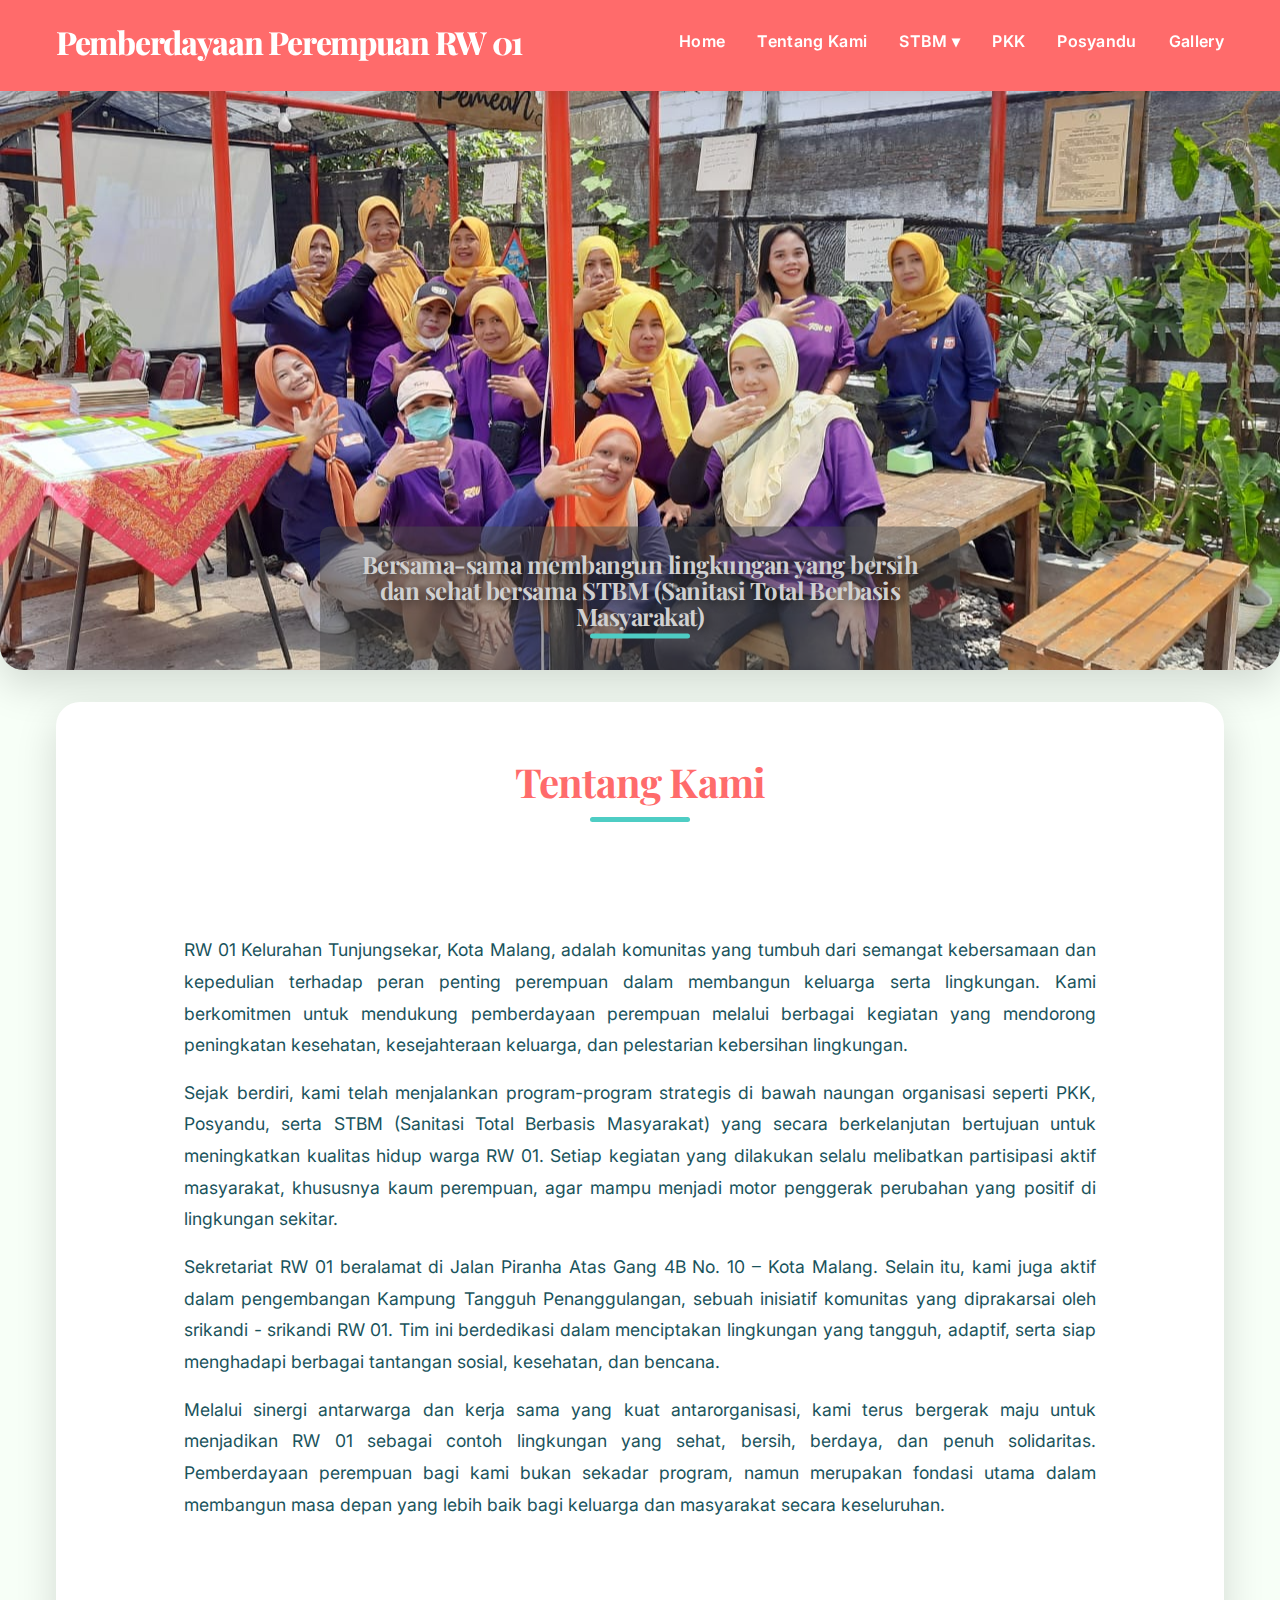
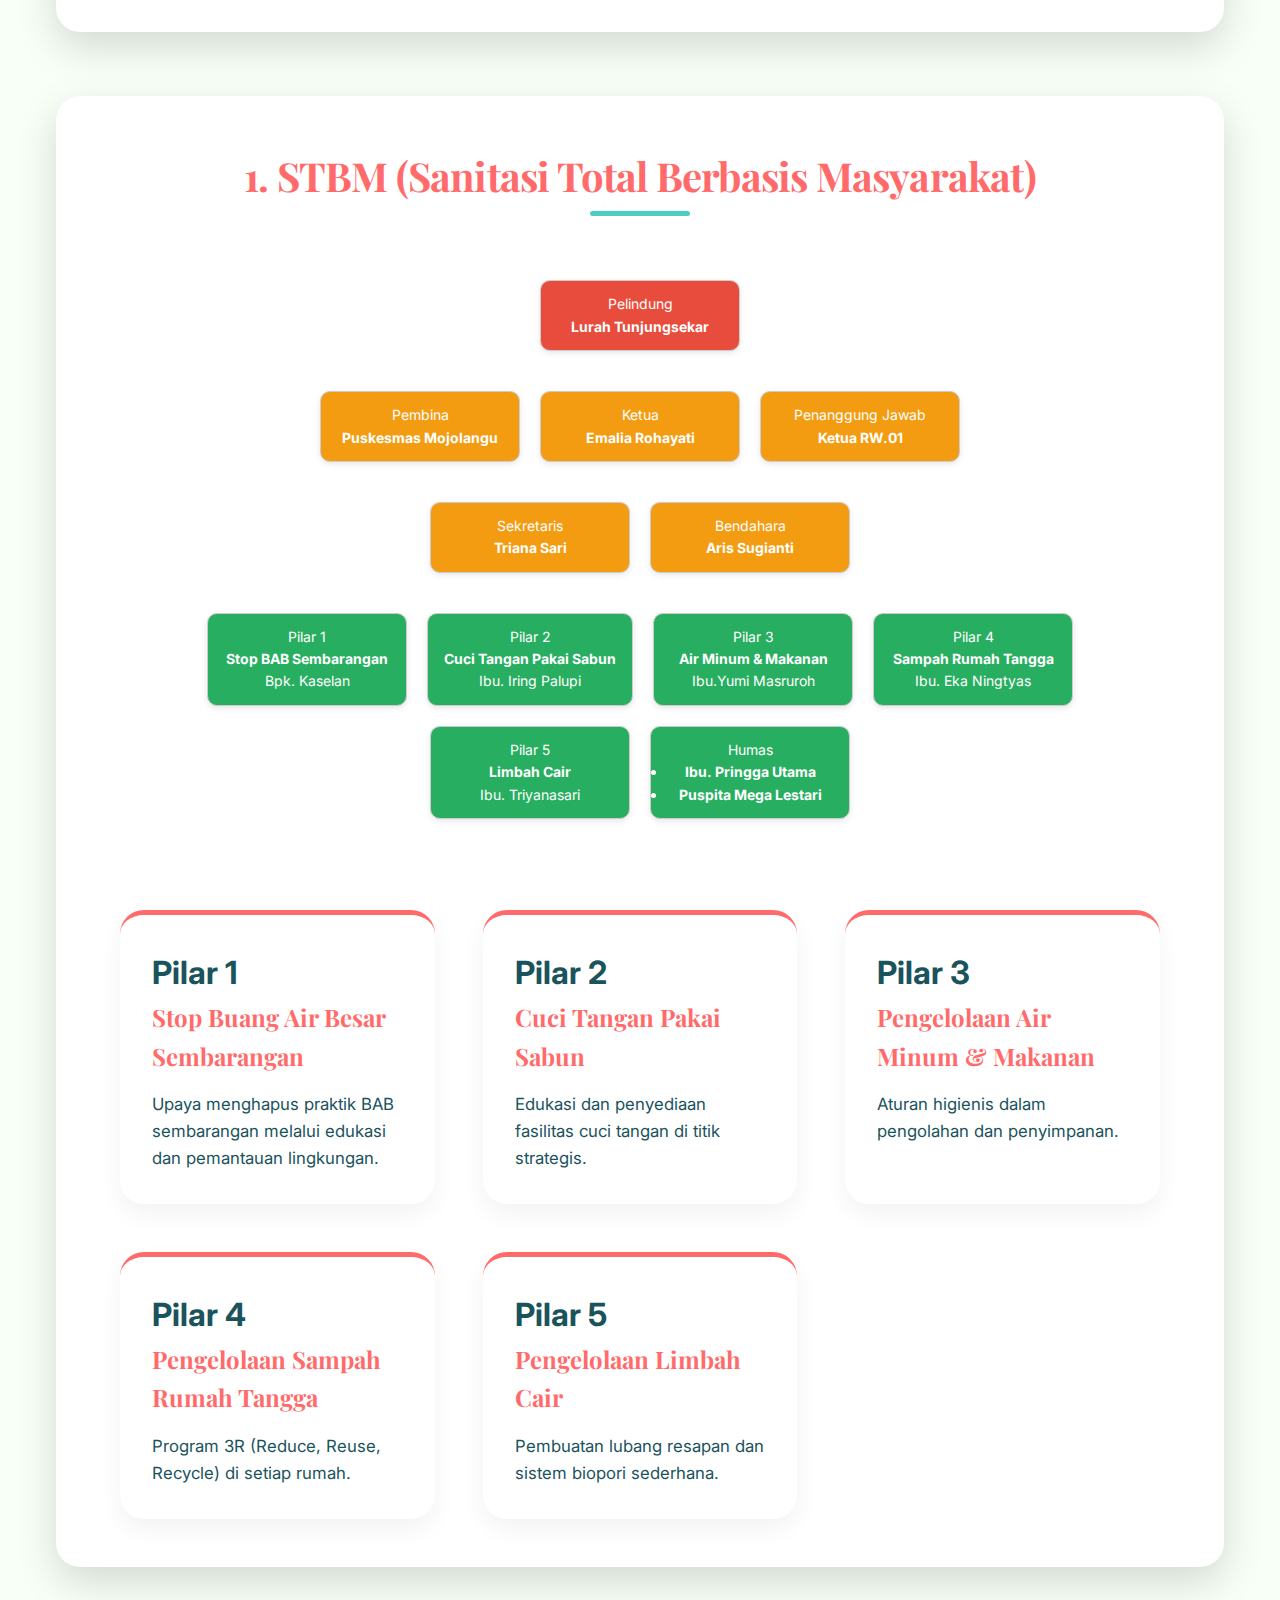
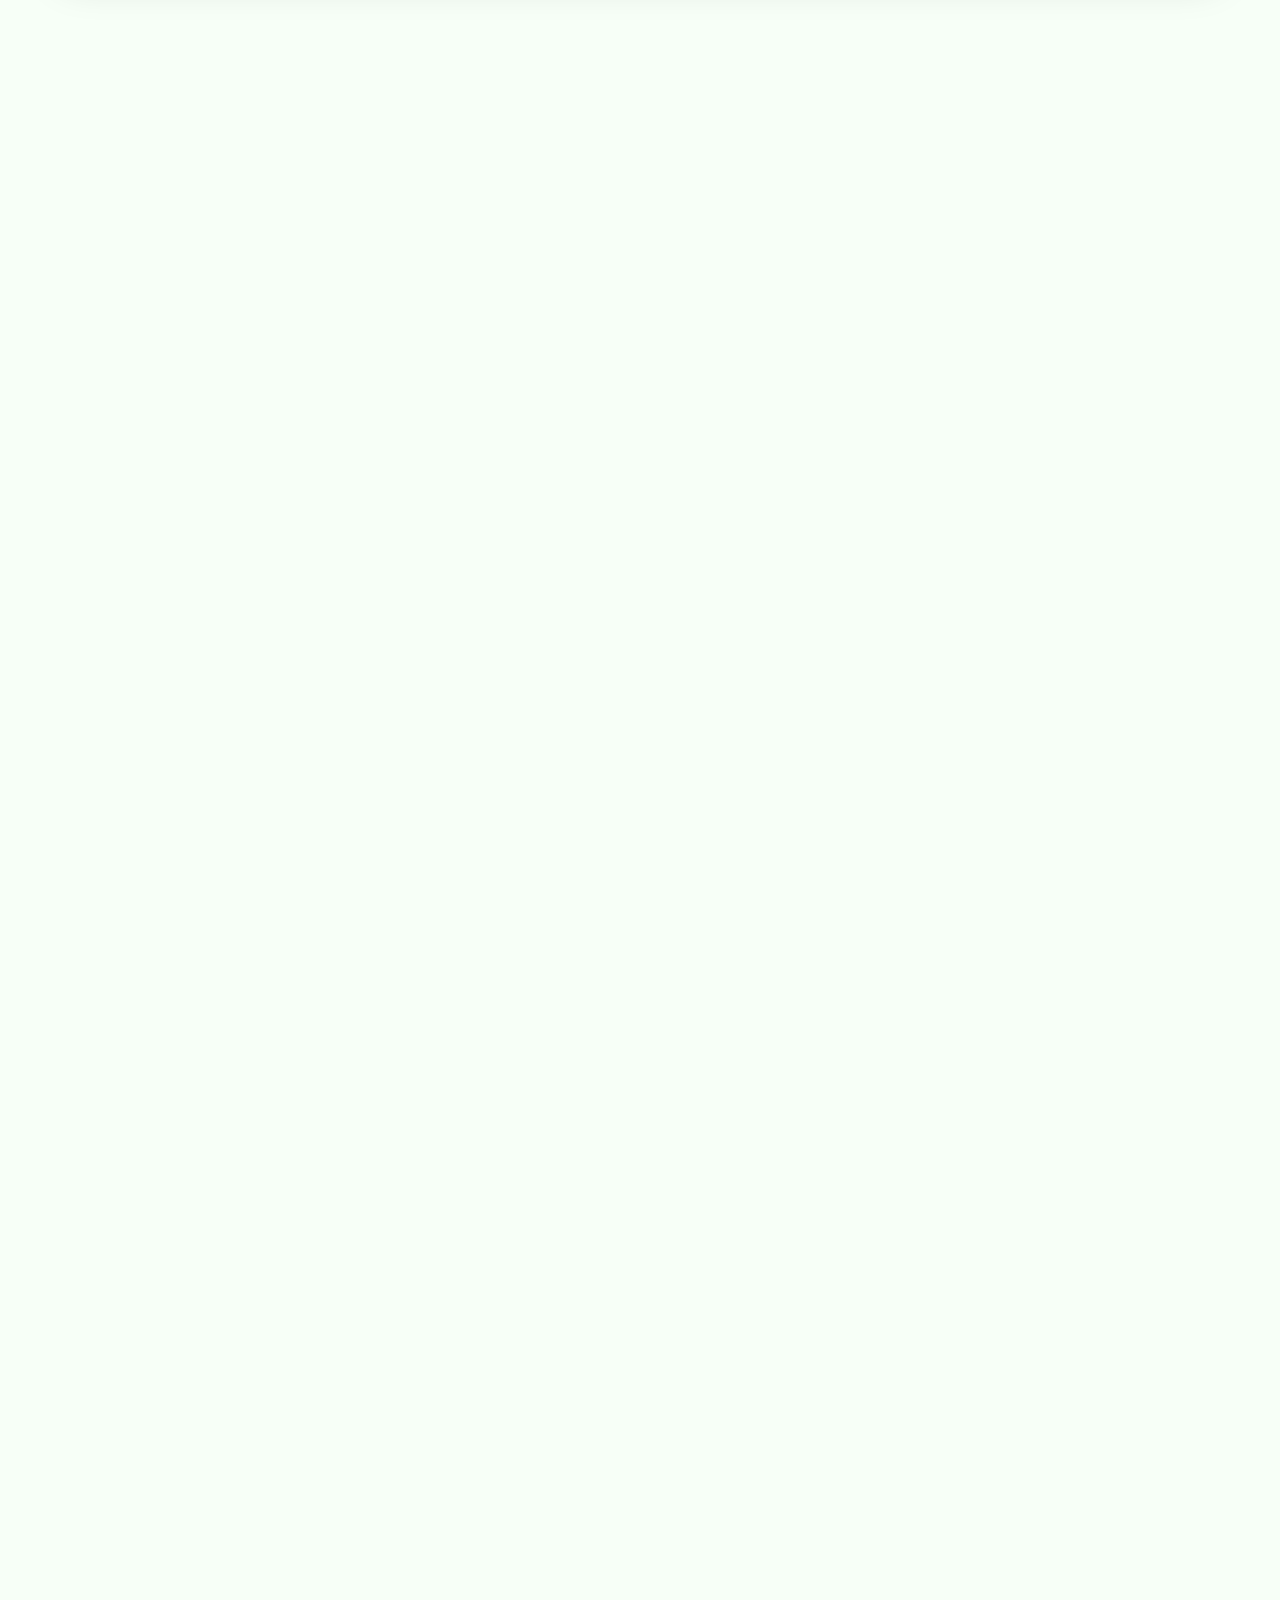
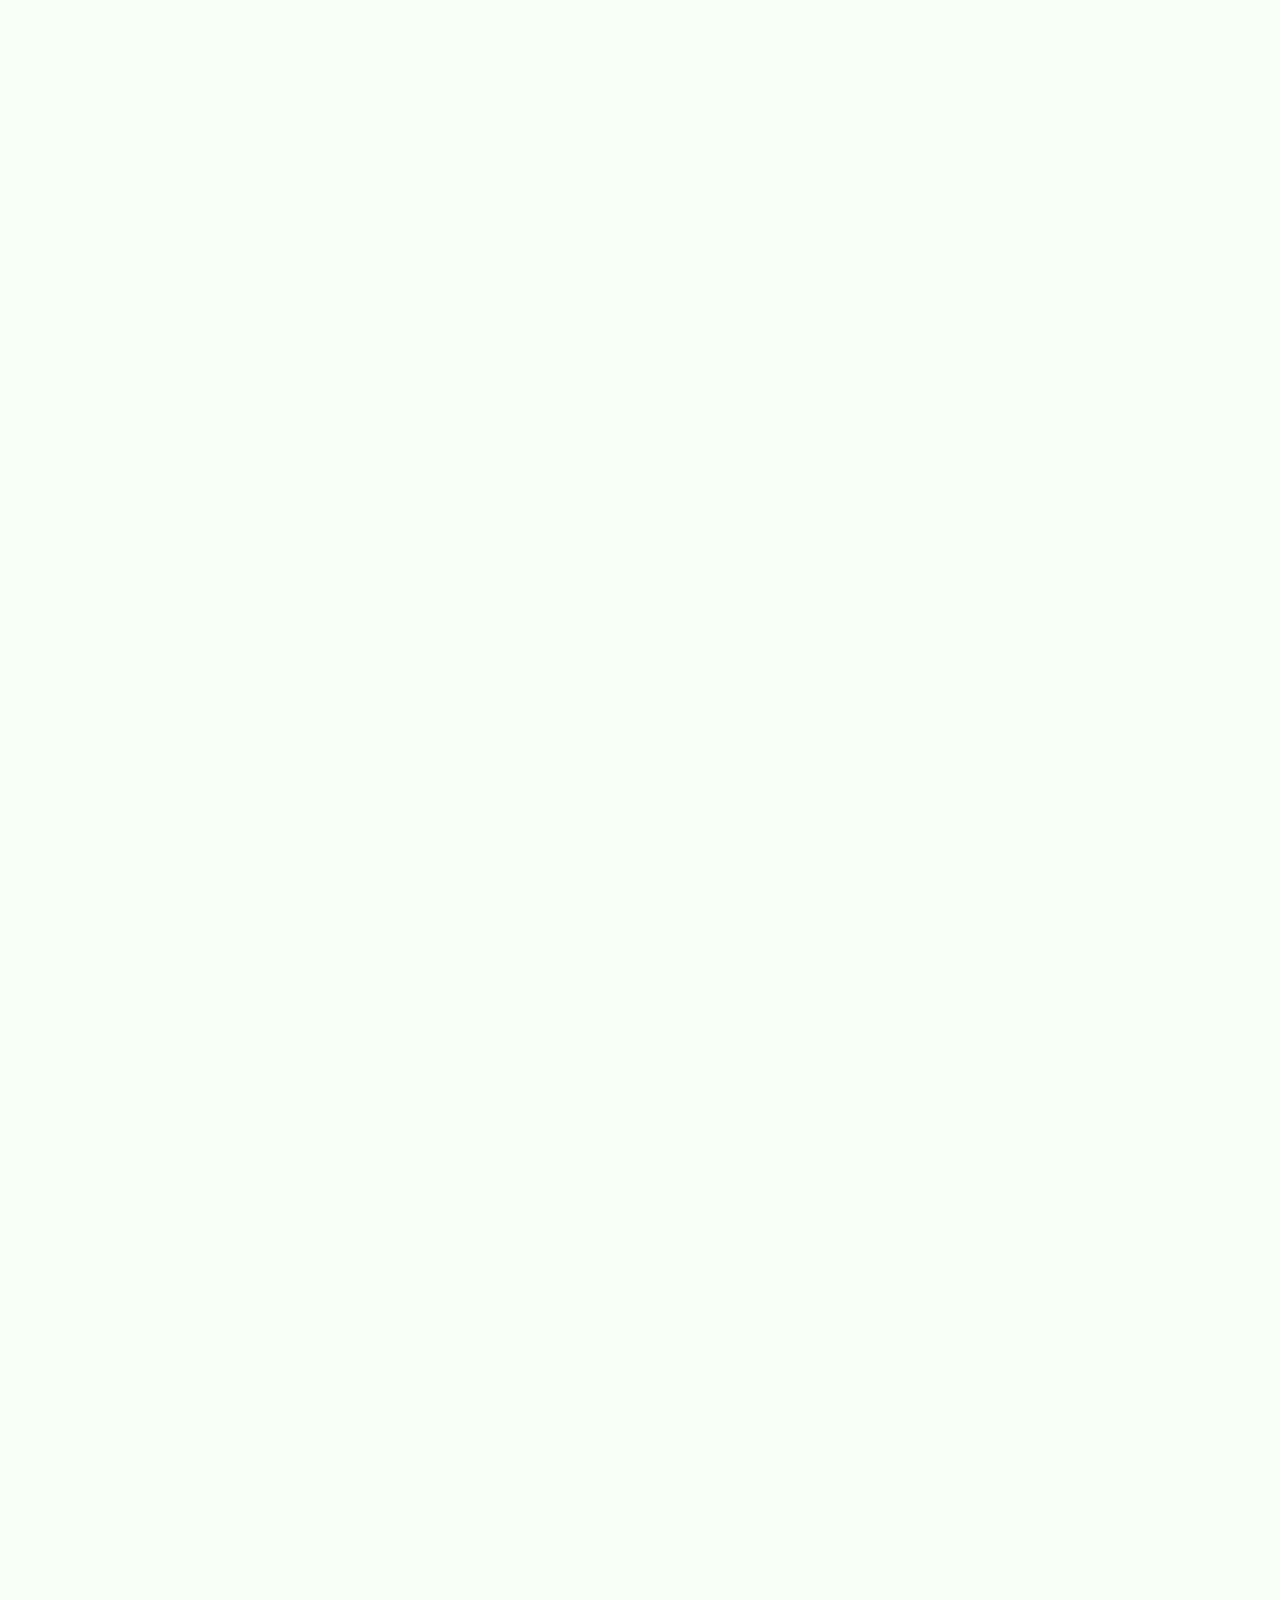
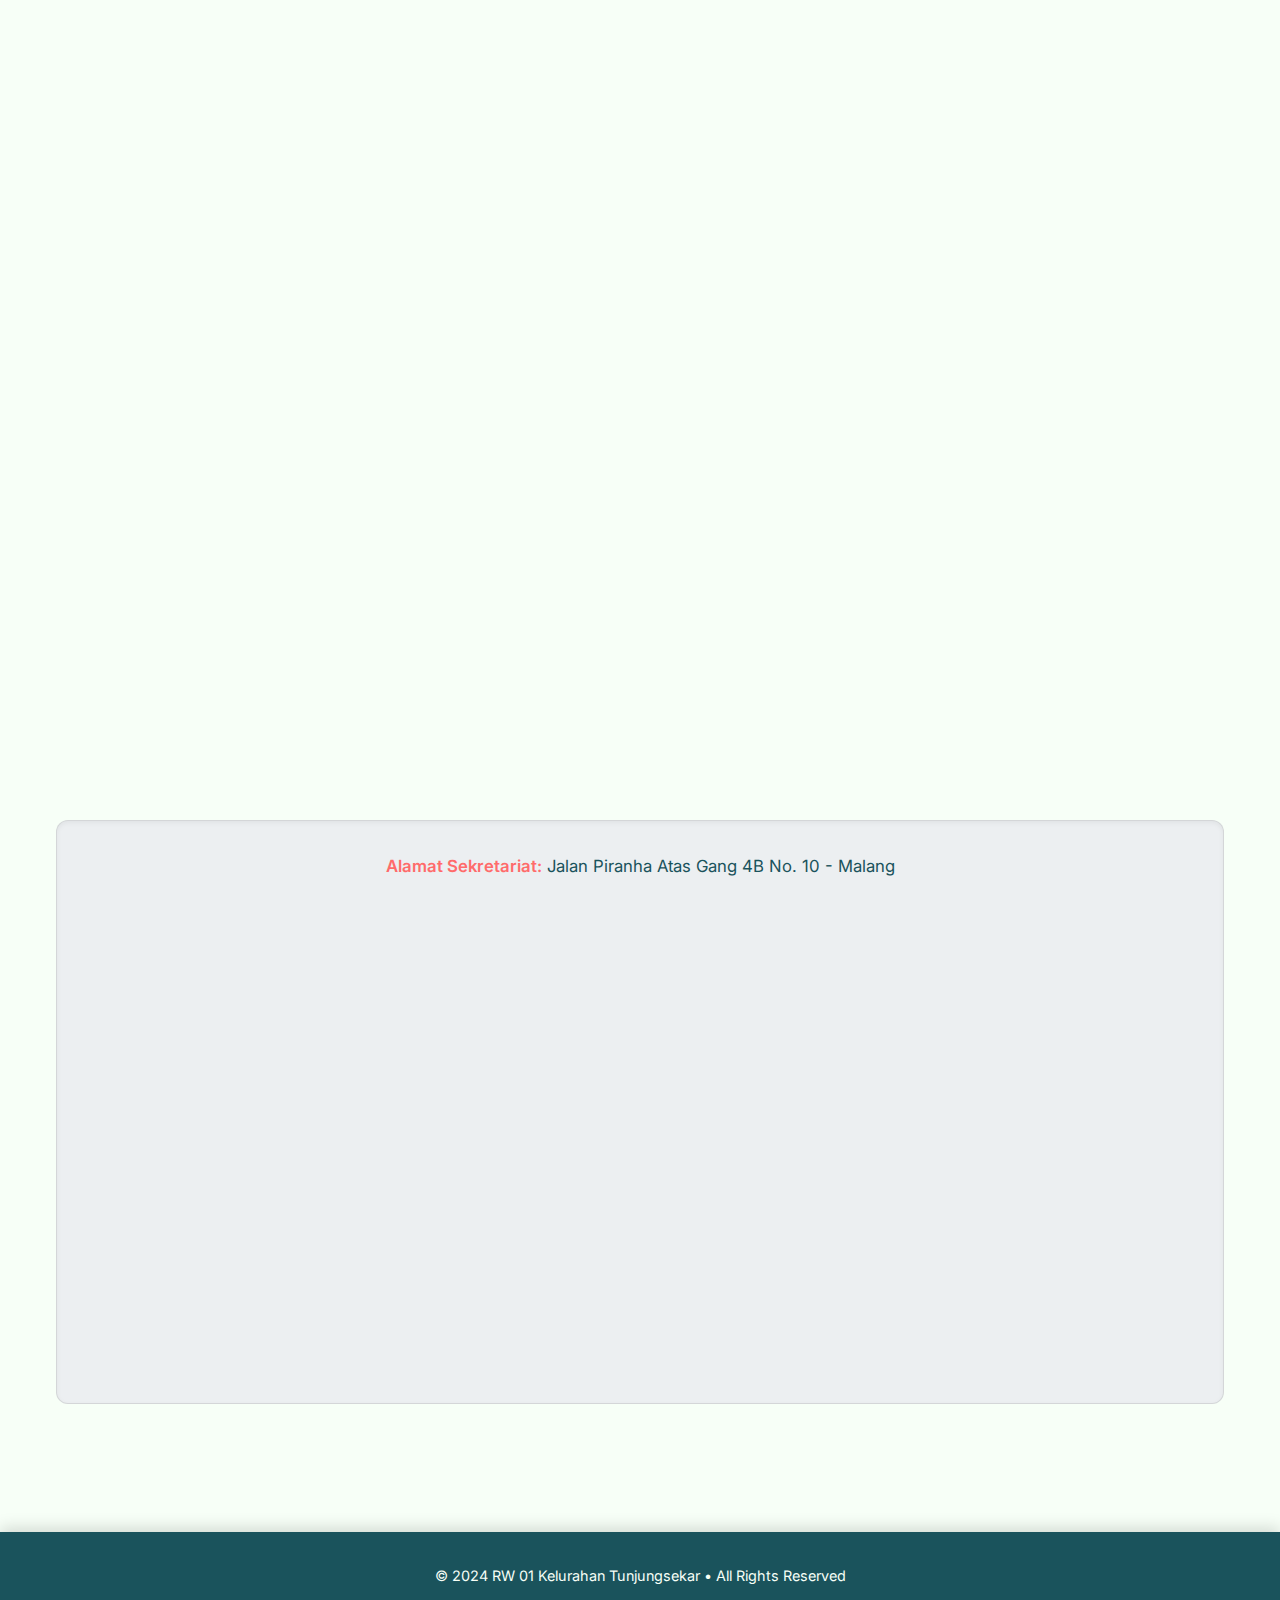
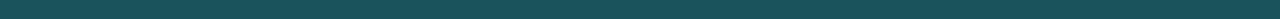
<file: web 1/index.html>
<!DOCTYPE html>
<html lang="en">

<head>
    <meta charset="UTF-8">
    <meta name="viewport" content="width=device-width, initial-scale=1.0">
    <title>Pemberdayaan Perempuan RW 01 - Kelurahan Tunjungsekar</title>
    <link rel="icon" type="image/png" href="https://via.placeholder.com/32x32?text=RW01">
    <link href="https://fonts.googleapis.com/css2?family=Inter:wght@300;400;500;600;700;800&family=Playfair+Display:wght@700&display=swap" rel="stylesheet">
    <link rel="stylesheet" href="index.css">
</head>

<body>
    <header>
        <div class="container">
            <h1>Pemberdayaan Perempuan RW 01</h1>
            <nav>
                <ul>
                    <li><a href="index.html">Home</a></li>
                    <li><a href="#about">Tentang Kami</a></li>
                    <!-- <li><a href="#organization-info">Profil</a></li> -->
                    
                    <!-- STBM dropdown -->
                    <li class="dropdown">
                    <a href="#stbl">STBM ▾</a>
                    <ul class="dropdown-menu">
                        <li><a href="prof_stbm.html">Profil STBM</a></li>
                        <li><a href="koperasi.html">Profil Koperasi Sampah</a></li>
                    </ul>
                    </li>
                    
                    <li><a href="#pkk">PKK</a></li>
                    <li><a href="#kesehatan">Posyandu</a></li>
                    <li><a href="galeri.html #gallery">Gallery</a></li>
                </ul>
            </nav>
        </div>
    </header>

    <section class="hero" id="#hero">
        <div class="slide active" style="background-image: url('img/cr2.jpg');">
            <div class="caption">
            <!-- <h2>Gerakan Kemanusiaan dan Kesehatan</h2> -->
            <h2>Bersama-sama membangun lingkungan yang bersih dan sehat bersama STBM (Sanitasi Total Berbasis Masyarakat)</h2>
            </div>
        </div>
    </section>



    <div class="container">
        <section id="about">
            <h2>Tentang Kami</h2>
            <div class="about">
                <p>RW 01 Kelurahan Tunjungsekar, Kota Malang, adalah komunitas yang tumbuh dari semangat kebersamaan dan kepedulian terhadap peran penting perempuan dalam membangun keluarga serta lingkungan. Kami berkomitmen untuk mendukung pemberdayaan perempuan melalui berbagai kegiatan yang mendorong peningkatan kesehatan, kesejahteraan keluarga, dan pelestarian kebersihan lingkungan.</p>
                <p>Sejak berdiri, kami telah menjalankan program-program strategis di bawah naungan organisasi seperti PKK, Posyandu, serta STBM (Sanitasi Total Berbasis Masyarakat) yang secara berkelanjutan bertujuan untuk meningkatkan kualitas hidup warga RW 01. Setiap kegiatan yang dilakukan selalu melibatkan partisipasi aktif masyarakat, khususnya kaum perempuan, agar mampu menjadi motor penggerak perubahan yang positif di lingkungan sekitar.</p>
                <p>Sekretariat RW 01 beralamat di Jalan Piranha Atas Gang 4B No. 10 – Kota Malang. Selain itu, kami juga aktif dalam pengembangan Kampung Tangguh Penanggulangan, sebuah inisiatif komunitas yang diprakarsai oleh srikandi - srikandi RW 01. Tim ini berdedikasi dalam menciptakan lingkungan yang tangguh, adaptif, serta siap menghadapi berbagai tantangan sosial, kesehatan, dan bencana.</p>
                <p>Melalui sinergi antarwarga dan kerja sama yang kuat antarorganisasi, kami terus bergerak maju untuk menjadikan RW 01 sebagai contoh lingkungan yang sehat, bersih, berdaya, dan penuh solidaritas. Pemberdayaan perempuan bagi kami bukan sekadar program, namun merupakan fondasi utama dalam membangun masa depan yang lebih baik bagi keluarga dan masyarakat secara keseluruhan.</p>
            </div>
        </section>
    </div>
    
    <div class="container">

        <section id="stbl">
            <h2>1. STBM (Sanitasi Total Berbasis Masyarakat)</h2>
            <!-- <h2 class="judul-bagan">Struktur Pengurus STBM</h2> -->
            <div class="org-chart">

                <!-- Baris 1 -->
                <div class="org-row">
                <div class="node red">Pelindung<br><strong>Lurah Tunjungsekar</strong></div>
                </div>

                <!-- Baris 2 -->
                <div class="org-row">
                <div class="node orange">Pembina<br><strong>Puskesmas Mojolangu</strong></div>
                <div class="node orange">Ketua<br><strong>Emalia Rohayati</strong></div>
                <div class="node orange">Penanggung Jawab<br><strong>Ketua RW.01</strong></div>
                </div>

                <!-- Baris 3 -->
                <div class="org-row">
                <div class="node orange">Sekretaris<br><strong>Triana Sari</strong></div>
                <div class="node orange">Bendahara<br><strong>Aris Sugianti</strong></div>
                </div>

                <!-- Baris 4 -->
                <div class="org-row">
                <div class="node green">Pilar 1<br><strong>Stop BAB Sembarangan</strong><br>Bpk. Kaselan</div>
                <div class="node green">Pilar 2<br><strong>Cuci Tangan Pakai Sabun</strong><br>Ibu. Iring Palupi</div>
                <div class="node green">Pilar 3<br><strong>Air Minum & Makanan</strong><br>Ibu.Yumi Masruroh</div>
                <div class="node green">Pilar 4<br><strong>Sampah Rumah Tangga</strong><br>Ibu. Eka Ningtyas</div>
                <div class="node green">Pilar 5<br><strong>Limbah Cair</strong><br>Ibu. Triyanasari</div>
                <div class="node green">Humas<br><strong>
                    <li>Ibu. Pringga Utama</li>
                    <li>Puspita Mega Lestari</li>
                </strong></div>
                </div>
<br><br>
            </div>
            <div class="card-list">
                <!-- <a href="prof_stbm.html">
                <div class="card">
                    <h3>Profil STBM</h3>
                    <p>STBM (Sanitasi Total Berbasis Masyarakat) yang di ketuai oleh Ibu Emalia Rohayati</p>
                </div>
                </a> -->
                <div class="card">
                    <h1>Pilar 1</h1>
                    <h3>Stop Buang Air Besar Sembarangan</h3>
                    <p>Upaya menghapus praktik BAB sembarangan melalui edukasi dan pemantauan lingkungan.</p>
                </div>
                <div class="card">
                    <h1>Pilar 2</h1>
                    <h3>Cuci Tangan Pakai Sabun</h3>
                    <p>Edukasi dan penyediaan fasilitas cuci tangan di titik strategis.</p>
                </div>
                <div class="card">
                    <h1>Pilar 3</h1>
                    <h3>Pengelolaan Air Minum & Makanan</h3>
                    <p>Aturan higienis dalam pengolahan dan penyimpanan.</p>
                </div>
                <div class="card">
                    <h1>Pilar 4</h1>
                    <h3>Pengelolaan Sampah Rumah Tangga</h3>
                    <p>Program 3R (Reduce, Reuse, Recycle) di setiap rumah.</p>
                </div>
                <div class="card">
                    <h1>Pilar 5</h1>
                    <h3>Pengelolaan Limbah Cair</h3>
                    <p>Pembuatan lubang resapan dan sistem biopori sederhana.</p>
                </div>
            </div>
        </section>

        <section id="pkk">
            <h2>2. PKK (Pemberdayaan Kesejahteraan Keluarga)</h2>
            <h3 class="judul-bagan">Struktur Pengurus PKK RW 1<br>Kelurahan Tunjungsekar</h3>
            <div class="org-chart">

                <!-- Atas -->
                <div class="org-row">
                    <div class="node purple">Pembina<br><strong>Sugiono</strong></div>
                </div>

                <!-- Ketua -->
                <div class="org-row">
                    <div class="node green">Ketua<br><strong>Triyana Sari</strong></div>
                </div>

                <!-- Sekretaris & Bendahara -->
                <div class="org-row">
                    <div class="node blue">Sekretaris 1<br><strong>Sumiati</strong></div>
                    <div class="node blue">Sekretaris 2<br><strong>Yumi Masruroh</strong></div>
                    <div class="node orange">Bendahara<br><strong>Lilik Afiati</strong></div>
                </div>

                <!-- Pokja -->
                <div class="org-row">
                    <div class="node">POKJA I<br><strong>Fauzian</strong><br><em>Anggota:</em><br>Chuliajanti, April Wing Handayani</div>
                    <div class="node">POKJA II<br><strong>Yuyun Nur Anisa</strong><br><em>Anggota:</em><br>Anita Setyorini, Fetti Dwi A.</div>
                    <div class="node">POKJA III<br><strong>Emalia Rohayti</strong><br><em>Anggota:</em><br>Eka Ningtyas, Aris Sugiarti</div>
                    <div class="node">POKJA IV<br><strong>Sri Wulandari</strong><br><em>Anggota:</em><br>Erna Ningsih, Tatik</div>
                </div>

                <!-- Anggota per RT -->
                <div class="org-row">
                    <div class="node gray">Ketua PKK RT.01<br><strong>Yuyun Nur Anisah</strong></div>
                    <div class="node gray">Ketua PKK RT.02<br><strong>Anita Setyorini</strong></div>
                    <div class="node gray">Ketua PKK RT.03<br><strong>Erlina</strong></div>
                    <div class="node gray">Ketua PKK RT.04<br><strong>Yeny Purwaty</strong></div>
                    <div class="node gray">Ketua PKK RT.05<br><strong>Pringga Utama</strong></div>
                    <div class="node gray">Ketua PKK RT.06<br><strong>Rina Indarti</strong></div>
                    <div class="node gray">Ketua PKK RT.07<br><strong>Santi Aprilia</strong></div>
                    <div class="node gray">Ketua PKK RT.08<br><strong>Agustin Mirawati</strong></div>
                    <div class="node gray">Ketua PKK RT.09<br><strong>Rika Rusmahita</strong></div>
                    <div class="node gray">Ketua PKK RT.10<br><strong>Ghoniyah Husna</strong></div>
                    <div class="node gray">Ketua PKK RT.11<br><strong>Susi Susanti</strong></div>
                </div>
            </div><br><br>

            <div class="card-list">
                <!-- <a href="#hero" style="text-decoration: none; color: inherit;">
                <div class="card">
                    <h3>PKK RW 01</h3>
                    <p>Aktif mengadakan pelatihan keterampilan, arisan warga, dan gotong royong lingkungan.</p>
                </div>
                </a> -->
                <div class="card">
                    <h3>PKK RT 1</h3>
                    <p><strong>Ketua:</strong> Ibu Yuyun Nur Anisah</p>
                    <p><strong>Jumlah Dasawisma:</strong> <br></p>
                </div>

                <div class="card">
                    <h3>PKK RT 2</h3>
                    <p><strong>Ketua:</strong> Ibu Anita Setyorini</p>
                    <p><strong>Jumlah Dasawisma:</strong> <br></p>
                </div>

                <div class="card">
                    <h3>PKK RT 3</h3>
                    <p><strong>Ketua:</strong> Ibu Erlina</p>
                    <p><strong>Jumlah Dasawisma:</strong> <br></p>
                </div>

                <div class="card">
                    <h3>PKK RT 4</h3>
                    <p><strong>Ketua:</strong> Ibu Yeny Purwaty</p>
                    <p><strong>Jumlah Dasawisma:</strong> <br></p>
                </div>

                <div class="card">
                    <h3>PKK RT 5</h3>
                    <p><strong>Ketua:</strong> Ibu Pringga Utama</p>
                    <p><strong>Jumlah Dasawisma:</strong> <br></p>
                </div>

                <div class="card">
                    <h3>PKK RT 6</h3>
                    <p><strong>Ketua:</strong> Ibu Rina Indarti</p>
                    <p><strong>Jumlah Dasawisma:</strong> <br></p>
                </div>

                <div class="card">
                    <h3>PKK RT 7</h3>
                    <p><strong>Ketua:</strong> Ibu Santi Aprilia</p>
                    <p><strong>Jumlah Dasawisma:</strong> <br></p>
                </div>

                <div class="card">
                    <h3>PKK RT 8</h3>
                    <p><strong>Ketua:</strong> Ibu Agustin Mirawati</p>
                    <p><strong>Jumlah Dasawisma:</strong> <br></p>
                </div>

                <div class="card">
                    <h3>PKK RT 9</h3>
                    <p><strong>Ketua:</strong> Ibu Rika Rusmahita</p>
                    <p><strong>Jumlah Dasawisma:</strong> <br></p>
                </div>

                <div class="card">
                    <h3>PKK RT 10</h3>
                    <p><strong>Ketua:</strong> Ibu Ghoniyah Husna</p>
                    <p><strong>Jumlah Dasawisma:</strong> <br></p>
                </div>

                <div class="card">
                    <h3>PKK RT 11</h3>
                    <p><strong>Ketua:</strong> Ibu Susi Susanti</p>
                    <p><strong>Jumlah Dasawisma:</strong> <br></p>
                </div>
            </div>
        </section>

        <section id="kesehatan">
            <h2>3. Posyandu ILP Melati</h2>
            <div class="org-chart">
                <!-- Atas -->
                <div class="org-row">
                    <div class="node purple">Pelindung<br><strong>Lurah<br>TP. PKK</strong></div>
                </div>

                <div class="org-row">
                    <div class="node red">Penanggung Jawab<br><strong>Ketua RW</strong></div>
                </div>

                <!-- Penasihat, Pembina -->
                <div class="org-row">
                    <div class="node gray">Penasihat<br><strong>Ketua RW<br>Tokoh Agama</strong></div>
                    <div class="node gray">Pembina<br><strong>Puskesmas, PLKB,<br>Instansi Terkait</strong></div>
                </div>

                <!-- Ketua, Sekretaris, Bendahara -->
                <div class="org-row">
                    <div class="node green">Ketua<br><strong>Erna Ningsih</strong></div>
                    <div class="node blue">Sekretaris<br><strong>Emalia R.</strong></div>
                    <div class="node orange">Bendahara<br><strong>Tatik</strong></div>
                </div>

                <!-- Kader -->
                <div class="org-row">
                    <div class="node">
                        <strong>Kader:</strong>
                        <div class="kader-grid">
                            <ul>
                                <li>Fetti Dwi A.</li>
                                <li>Eka Ningtyas</li>
                                <li>Sumiati</li>
                                <li>Triyana Sari</li>
                                <li>Dewi Urban</li>
                                <li>Lilik Handayani</li>
                            </ul>
                            <ul>
                                <li>Chuliajanti</li>
                                <li>Cahyaning Anggun</li>
                                <li>Aris Sugiarti</li>
                                <li>Yumi Masruroh</li>
                                <li>April Wing N.</li>
                            </ul>
                        </div>
                    </div>
                </div>
            </div>
            <br>
            <div class="card-list">
                <div class="card">
                    <h3>Penimbangan & Pengukuran Balita</h3>
                    <p>Monitoring tumbuh kembang balita secara rutin setiap bulan.</p>
                </div>
                <div class="card">
                    <h3>Vitamin & Imunisasi</h3>
                    <p>Pemberian vitamin A dan imunisasi lengkap sesuai jadwal.</p>
                </div>
                <div class="card">
                    <h3>Penyuluhan Gizi & Kesehatan</h3>
                    <p>Sosialisasi pola makan sehat dan higiene ibu balita.</p>
                </div>
                <div class="card">
                    <h3>Deteksi Dini Stunting</h3>
                    <p>Identifikasi dini dan tindak lanjut medis untuk balita berisiko stunting.</p>
                </div>
                <div class="card">
                    <h3>Obat Cacing</h3>
                    <p>Pencegahan cacingan pada balita agar nutrisi terserap sempurna.</p>
                </div>
                <div class="card">
                    <h3>Pendampingan Ibu Hamil</h3>
                    <p>Dukungan dan pemantauan kesehatan ibu hamil untuk memastikan kehamilan yang sehat.</p>
                </div>
                <div class="card">
                    <h3>Tes GD Balita &#10094; 5 Tahun</h3>
                    <p> Pemeriksaan gula darah jika diperlukan untuk deteksi dini masalah kesehatan.</p>
                </div>
                <div class="card">
                    <h3>Tes Kesehatan Lansia</h3>
                    <p>Pemeriksaan rutin untuk mendeteksi potensi masalah kesehatan pada usia lanjut.</p>
                </div>
                <div class="card">
                    <h3>Peningkatan Kompetensi Keterampilan Kader</h3>
                    <p>Pelatihan keterampilan dan wirausaha mikro untuk para kader kesehatan.</p>
                </div>
            </div>
        </section>
        <!-- <section id="contact">
            <h2>Hubungi Kami</h2>
            <div class="contact">
                <form action="#" method="post">
                    <input type="text" name="name" placeholder="Nama Anda" required>
                    <input type="email" name="email" placeholder="Email Anda" required>
                    <textarea name="message" rows="5" placeholder="Pesan Anda" required></textarea>
                    <button type="submit">Kirim Pesan</button>
                </form> -->
                <div class="contact-info">
                    <p><strong>Alamat Sekretariat:</strong> Jalan Piranha Atas Gang 4B No. 10 - Malang</p><br>
                    <iframe src="https://www.google.com/maps/embed?pb=!1m18!1m12!1m3!1d235.7645008603378!2d112.64031457113346!3d-7.93251394522863!2m3!1f0!2f0!3f0!3m2!1i1024!2i768!4f13.1!3m3!1m2!1s0x2dd629eda8911069%3A0x5190ecebcf8ad61e!2sJl.%20Piranha%20Atas%20IVB%20No.9%2C%20Tunjungsekar%2C%20Kec.%20Lowokwaru%2C%20Kota%20Malang%2C%20Jawa%20Timur%2065142!5e1!3m2!1sid!2sid!4v1752378748611!5m2!1sid!2sid" width="600" height="450" style="border:0;" allowfullscreen="" loading="lazy" referrerpolicy="no-referrer-when-downgrade"></iframe>
                    <!-- <br><br> -->
                    <!-- <p><strong>Telepon/HP:</strong> 0817536340</p> -->
                </div>
            </div>
        </section>
    </div>

    <footer>
        <p>&copy; 2024 RW 01 Kelurahan Tunjungsekar • All Rights Reserved</p>
    </footer>

    <script src="index.js"></script>
</body>
</html>
</file>
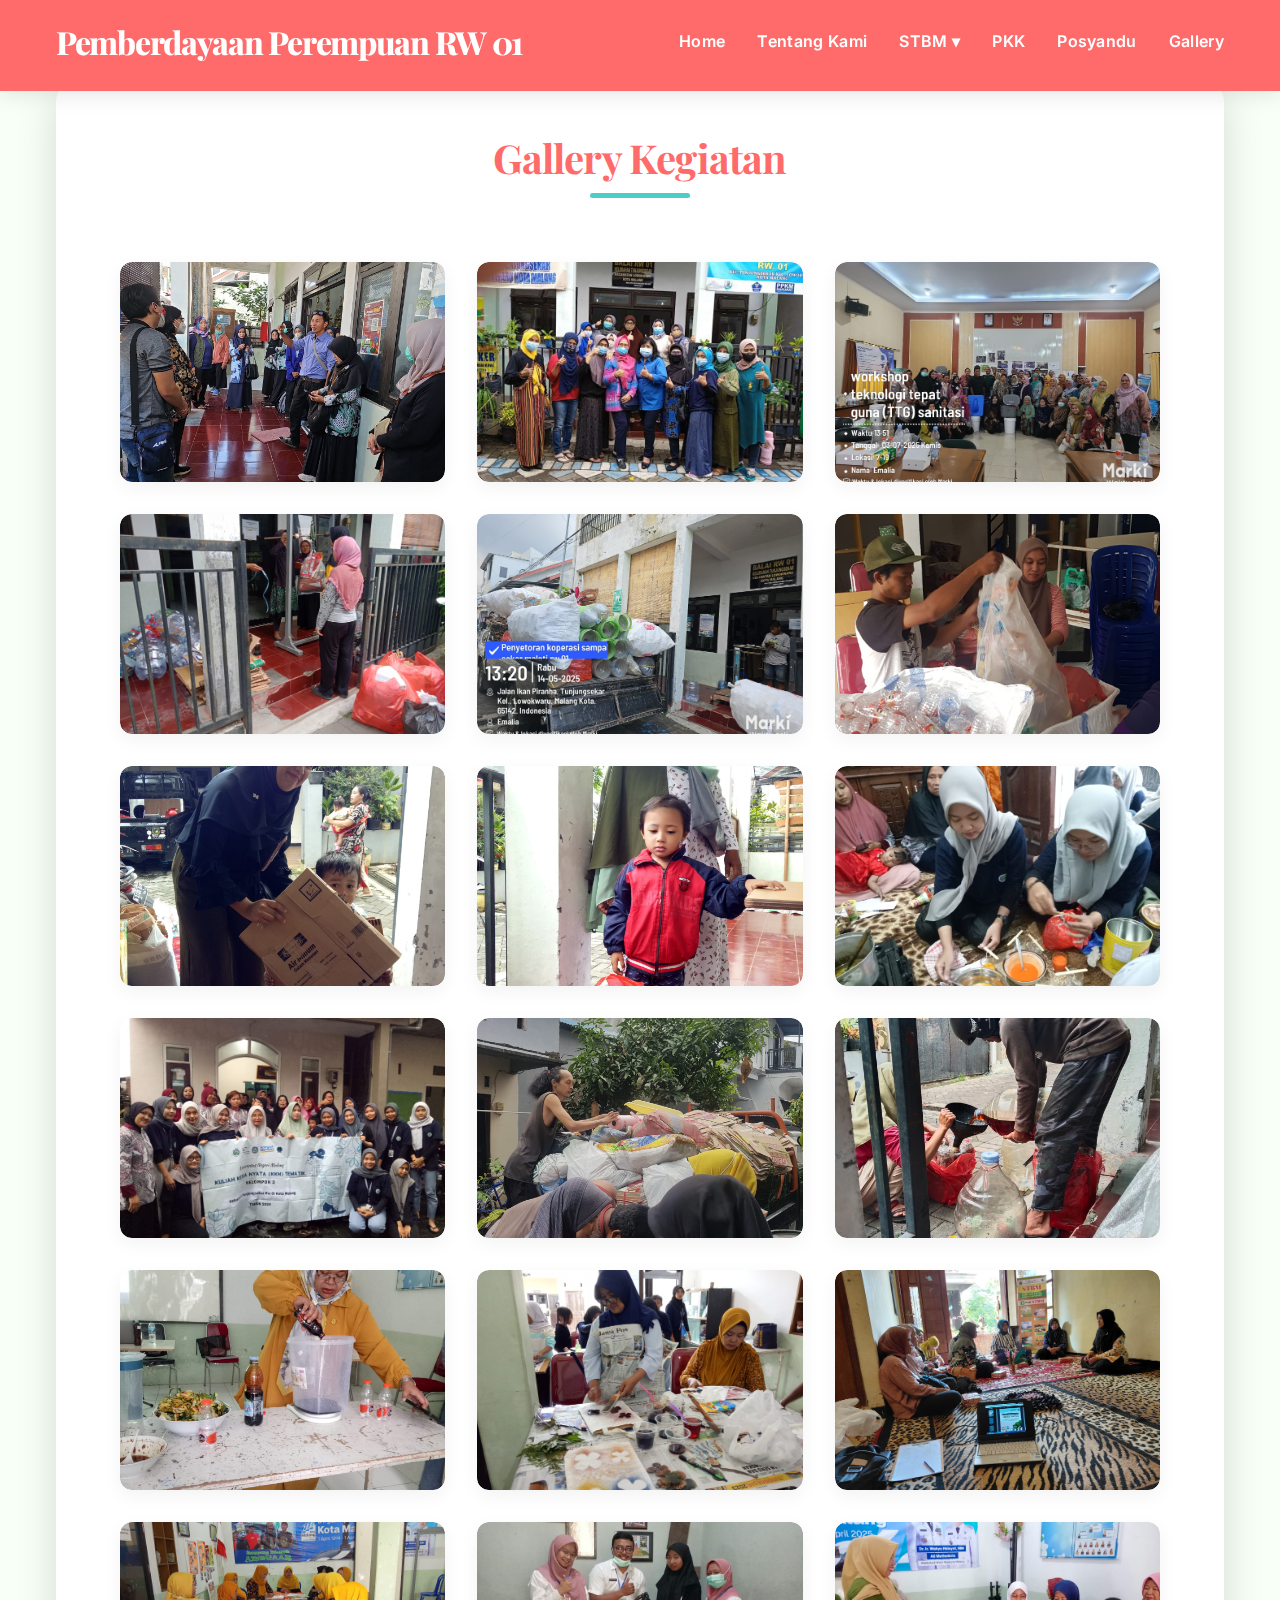
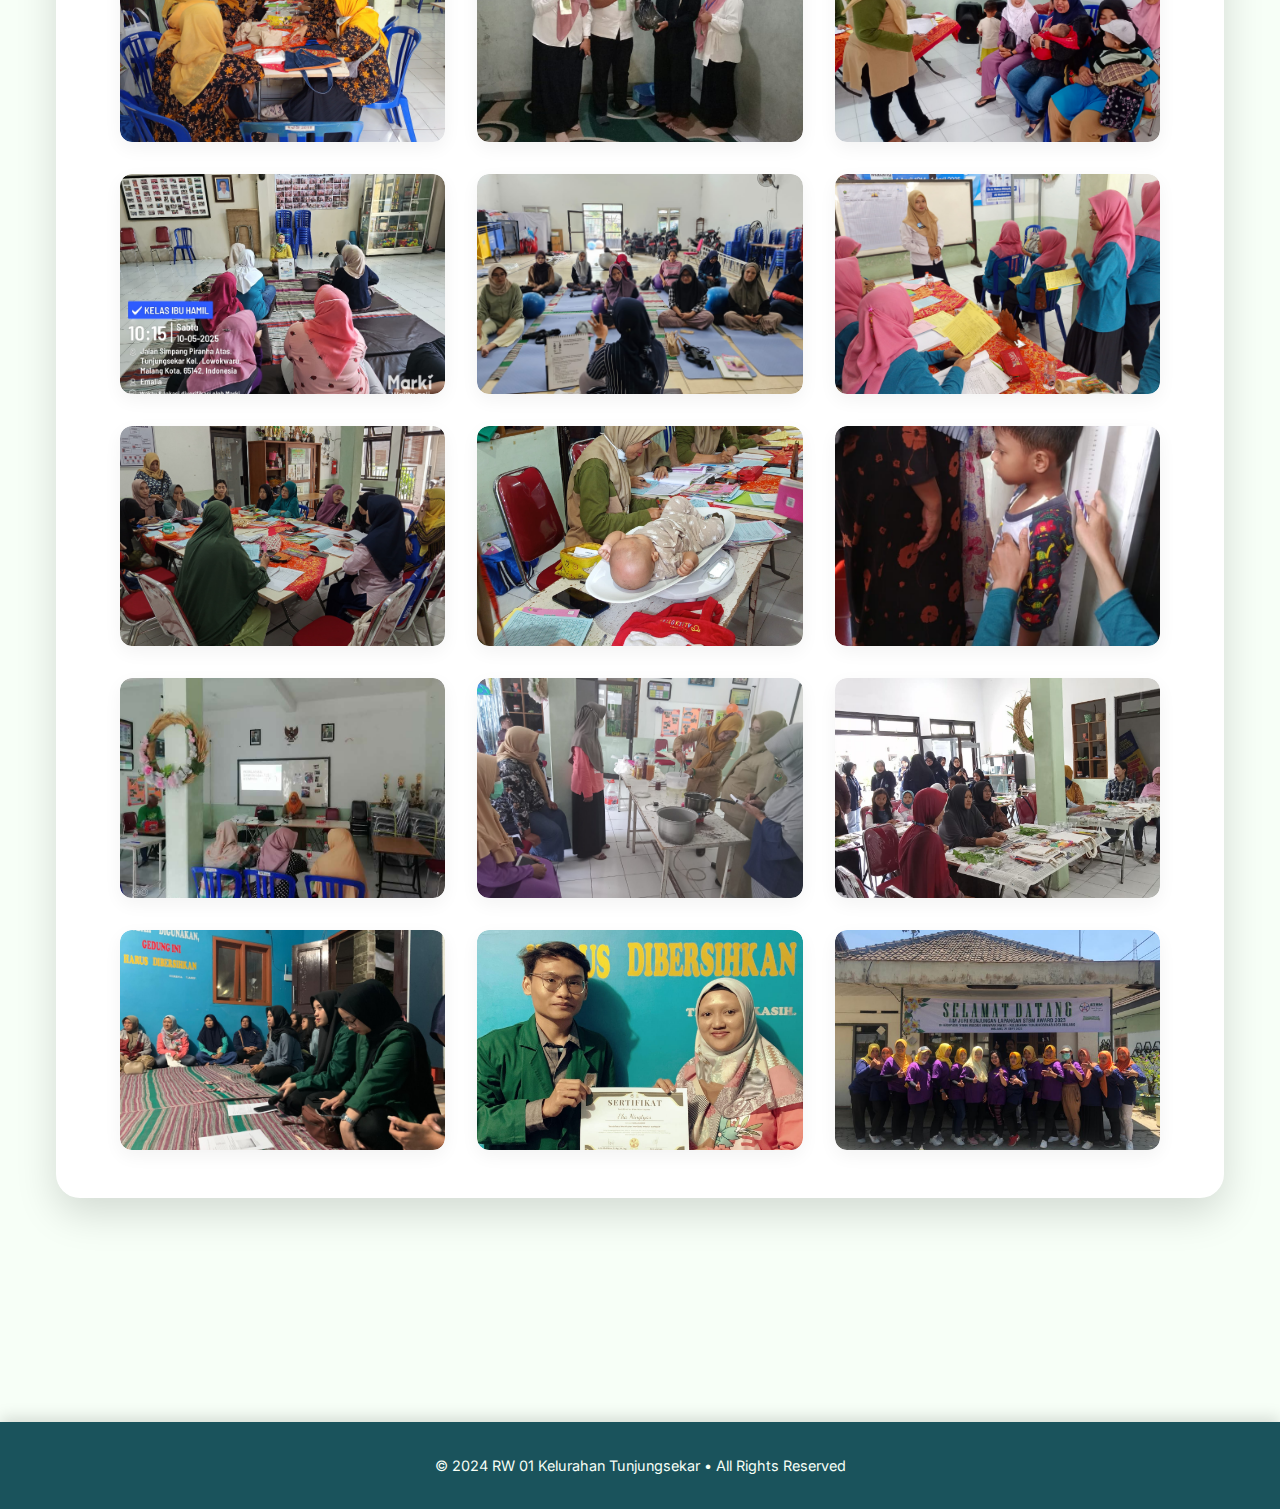
<file: web 1/galeri.html>
<!DOCTYPE html>
<html lang="en">

<head>
    <meta charset="UTF-8">
    <meta name="viewport" content="width=device-width, initial-scale=1.0">
    <title>Pemberdayaan Perempuan RW 01 - Kelurahan Tunjungsekar</title>
    <link rel="icon" type="image/png" href="https://via.placeholder.com/32x32?text=RW01">
    <link href="https://fonts.googleapis.com/css2?family=Inter:wght@300;400;500;600;700;800&family=Playfair+Display:wght@700&display=swap" rel="stylesheet">
    <link rel="stylesheet" href="index.css">
</head>

<body>
    <header>
        <div class="container">
            <h1>Pemberdayaan Perempuan RW 01</h1>
            <nav>
                <ul>
                    <li><a href="index.html">Home</a></li>
                    <li><a href="index.html #about">Tentang Kami</a></li>
                    <!-- <li><a href="index.html #organization-info">Profil</a></li> -->
                    
                    <!-- STBM dropdown -->
                    <li class="dropdown">
                    <a href="">STBM ▾</a>
                    <ul class="dropdown-menu">
                        <li><a href="prof_stbm.html">Profil STBM</a></li>
                        <li><a href="koperasi.html">Profil Koperasi Sampah</a></li>
                    </ul>
                    </li>
                    
                    <li><a href="index.html #pkk">PKK</a></li>
                    <li><a href="index.html #kesehatan">Posyandu</a></li>
                    <li><a href="galeri.html #gallery">Gallery</a></li>
                </ul>
            </nav>
        </div>
    </header>

 <br><br>

<div class="container">
  <section id="gallery">
    <h2>Gallery Kegiatan</h2>
    <div class="gallery">
      <figure>
        <img src="img/survey kunjungan.jpg" alt="Survey">
        <figcaption>Survey Kunjungan</figcaption>
      </figure>
      <figure>
        <img src="img/survey kunjungan DLH Tangerang 11 juni 2025.jpg" alt="survey">
        <figcaption>Survey Kunjungan DLH Tangerang Pada 11 Juni 2025</figcaption>
      </figure>
      <figure>
        <img src="img/worksshop sanitasi.jpg" alt="TTG Sanitasi">
        <figcaption>Workshop Teknologi Tepat Guna (TTG) Sanitasi</figcaption>
      </figure>
      <figure>
        <img src="img/kegiatan koperasi sampah bulan juli 2025.jpg" alt="koperasi sampah">
        <figcaption>Koperasi Sampah Bulan Juli 2025</figcaption>
      </figure>
      <figure>
        <img src="img/penyetoran koperasi sampah sekar melati.jpg" alt="Penyetoran koperasi sampah">
        <figcaption>Penyetoran Koperasi Sampah Sekar Melati</figcaption>
      </figure>
      <figure>
        <img src="img/pilah sampah bulan 1.jpg" alt="Pelatihan Ibu">
        <figcaption>Pelmilahan Sampah Sebelum di Setorkan</figcaption>
      </figure>
      <figure>
        <img src="img/10.jpg" alt="donat posyandu">
        <figcaption>Program Donat Posyandu (Donasi Sampah Untuk PMT) dari Balita Yang Hadir Posyandu</figcaption>
      </figure>
      <figure>
        <img src="img/11.jpg" alt="donat posyandu">
        <figcaption>Program Donat Posyandu (Donasi Sampah Untuk PMT) dari Balita Yang Hadir Posyandu</figcaption>
      </figure>
      <figure>
        <img src="img/pelatihan lijel aroma terapi.jpg" alt="Pelatihan Lijel">
        <figcaption>Pelatihan Lijel Aromaterapi</figcaption>
      </figure>
      <figure>
        <img src="img/pelatihan lijel aroma terapi - 3 maret.jpg" alt="Pelatihan lijel">
        <figcaption>Pelatihan Lijel Aromaterapi Bersama Mahasiswa</figcaption>
      </figure>
      <figure>
        <img src="img/pengangkutan sampah saat akan di setor.jpg" alt="setor sampah">
        <figcaption>Pengangkutan Sampah Yang Akan Disetorkan Oleh Koperasi Sampah</figcaption>
      </figure>
      <figure>
        <img src="img/penyetoran minyak jelantah ke pengepul.jpg" alt="minyak jelantah">
        <figcaption>Penyetoran Minyak Jelantah Kepada Pengepul</figcaption>
      </figure>
      <figure>
        <img src="img/pelatihan airbash 31-3.jpg" alt="airbash">
        <figcaption>Pelatihan Pembuatan Airbash</figcaption>
      </figure>
      <figure>
        <img src="img/pelatihan batik ecobrush 31 maret.jpg" alt="ecobrush">
        <figcaption>Pelatihan Pembuatan Batik Ecobrush</figcaption>
      </figure>
      <figure>
        <img src="img/pelatihan pembuatan keset berbahan baju bekas di cantuka kreatif RW4.jpg" alt="keset">
        <figcaption>Pelatihan Pembuatan Keset Berbahan Baju Bekas di Cantuka Kreatif</figcaption>
      </figure>
      <figure>
        <img src="img/evaluasi kegiatan setelah posyandu.jpg" alt="posyandu">
        <figcaption>Evaluasi Setelah Kegiatan Posyandu</figcaption>
      </figure>
      <figure>
        <img src="img/kegiatan posyandu remaja .jpg" alt="posyandu">
        <figcaption>Kunjungan Posyandu Remaja</figcaption>
      </figure>
      <figure>
        <img src="img/kegiatan posyandu.jpg" alt="posyandu">
        <figcaption>Pelaksanaan Posyandu Di RW 01</figcaption>
      </figure>
      <figure>
        <img src="img/kelas ibu hamil.jpg" alt="keset">
        <figcaption>Kelas Ibu Hamil RW 01</figcaption>
      </figure>
      <figure>
        <img src="img/pendampingan ibu hamil.jpg" alt="hamil">
        <figcaption>Pendampingan Ibu Hamil RW 01</figcaption>
      </figure>
      <figure>
        <img src="img/posyandu ibu ibu.jpg" alt="keset">
        <figcaption>Kegiatan Posyandu Bersama Ibu - Ibu RW 01</figcaption>
      </figure>
      <figure>
        <img src="img/kegiatan pra posyandu.jpg" alt="keset">
        <figcaption>Kegiatan Kader Pra Posyandu</figcaption>
      </figure>
      <figure>
        <img src="img/penimbangan balita posyandu.jpg" alt="keset">
        <figcaption>Penimbangan Balita Di Posyandu</figcaption>
      </figure>
      <figure>
        <img src="img/pengukuran balita posyandu.jpg" alt="keset">
        <figcaption>Pengukuran Tinggi Badan Di Posyandu</figcaption>
      </figure>
      <figure>
        <img src="img/pelatihan pemilahan pengolahan dan pemanfaatan sampah beersama bpp pertanian lowokwaru -.jpg" alt="BPP">
        <figcaption>Pelatihan Pemilahan Pengolahan dan Pemanfaatan Sampah Bersama BPP Pertanian Lowokwaru</figcaption>
      </figure>
      <figure>
        <img src="img/pembuatan sabun cair serbaguna berbahan utama ecownzim - 6 mei 2024.jpg" alt="ecoenzim">
        <figcaption>Pembuatan Sabun Cair Serbaguna Berbahan Utama Eco-enzim</figcaption>
      </figure>
      <figure>
        <img src="img/9.jpg" alt="keset">
        <figcaption>Pelatihan Pembuatan Batik</figcaption>
      </figure>
      <figure>
        <img src="img/sosialisasi stbm rw6.jpg" alt="stbm">
        <figcaption>Sosialisasi STBM Bersama Mahasiswa Di RW 06</figcaption>
      </figure>
      <figure>
        <img src="img/sosialisasi stbm rw6 2.jpg" alt="stbm">
        <figcaption>Sosialisasi STBM Bersama Mahasiswa Di RW 06</figcaption>
      </figure>
      <figure>
        <img src="img/penilaian stbm award 2023 - 21 september 2023.jpg" alt="stbm">
        <figcaption>Penilaian STBM Award 2023 - 21 September 2023</figcaption>
      </figure>
    </div>
  </section>
</div>

    <footer>
        <p>&copy; 2024 RW 01 Kelurahan Tunjungsekar • All Rights Reserved</p>
    </footer>

    <script src="index.js"></script>
</body>
</html>
</file>
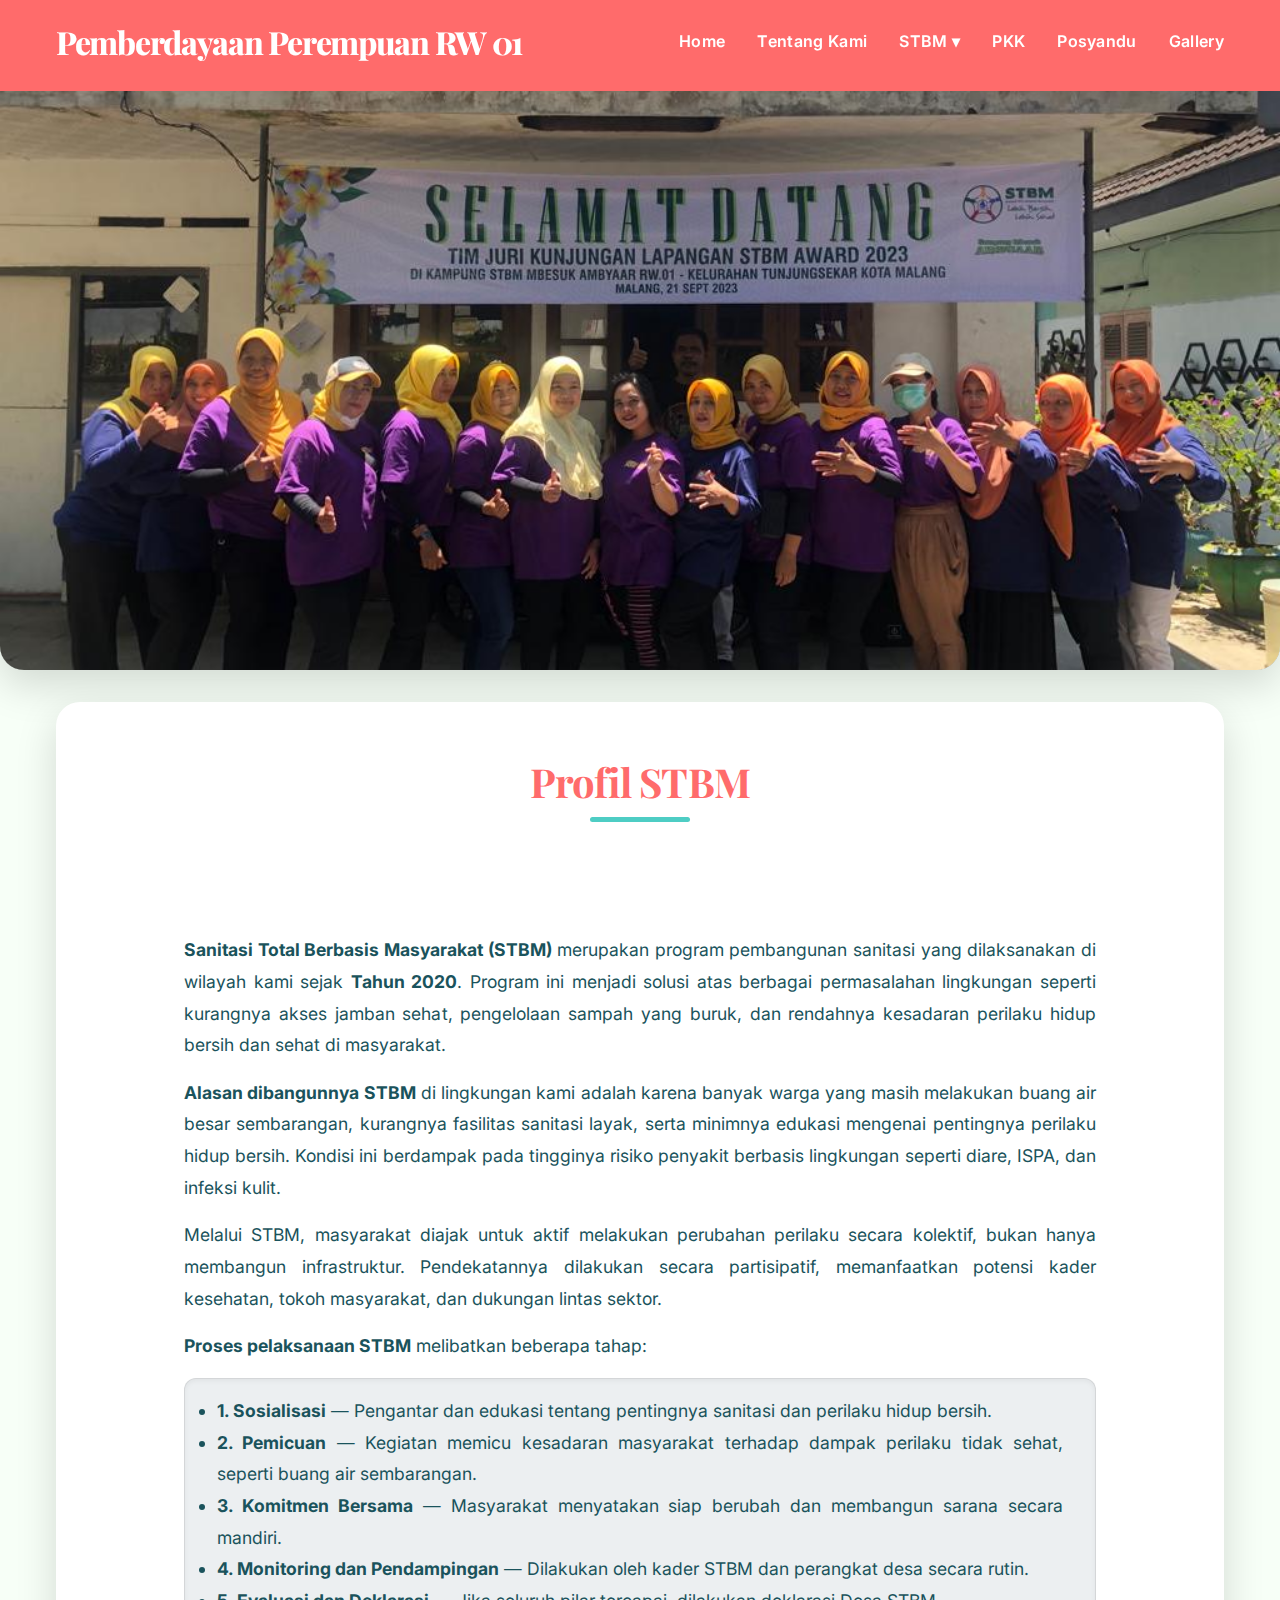
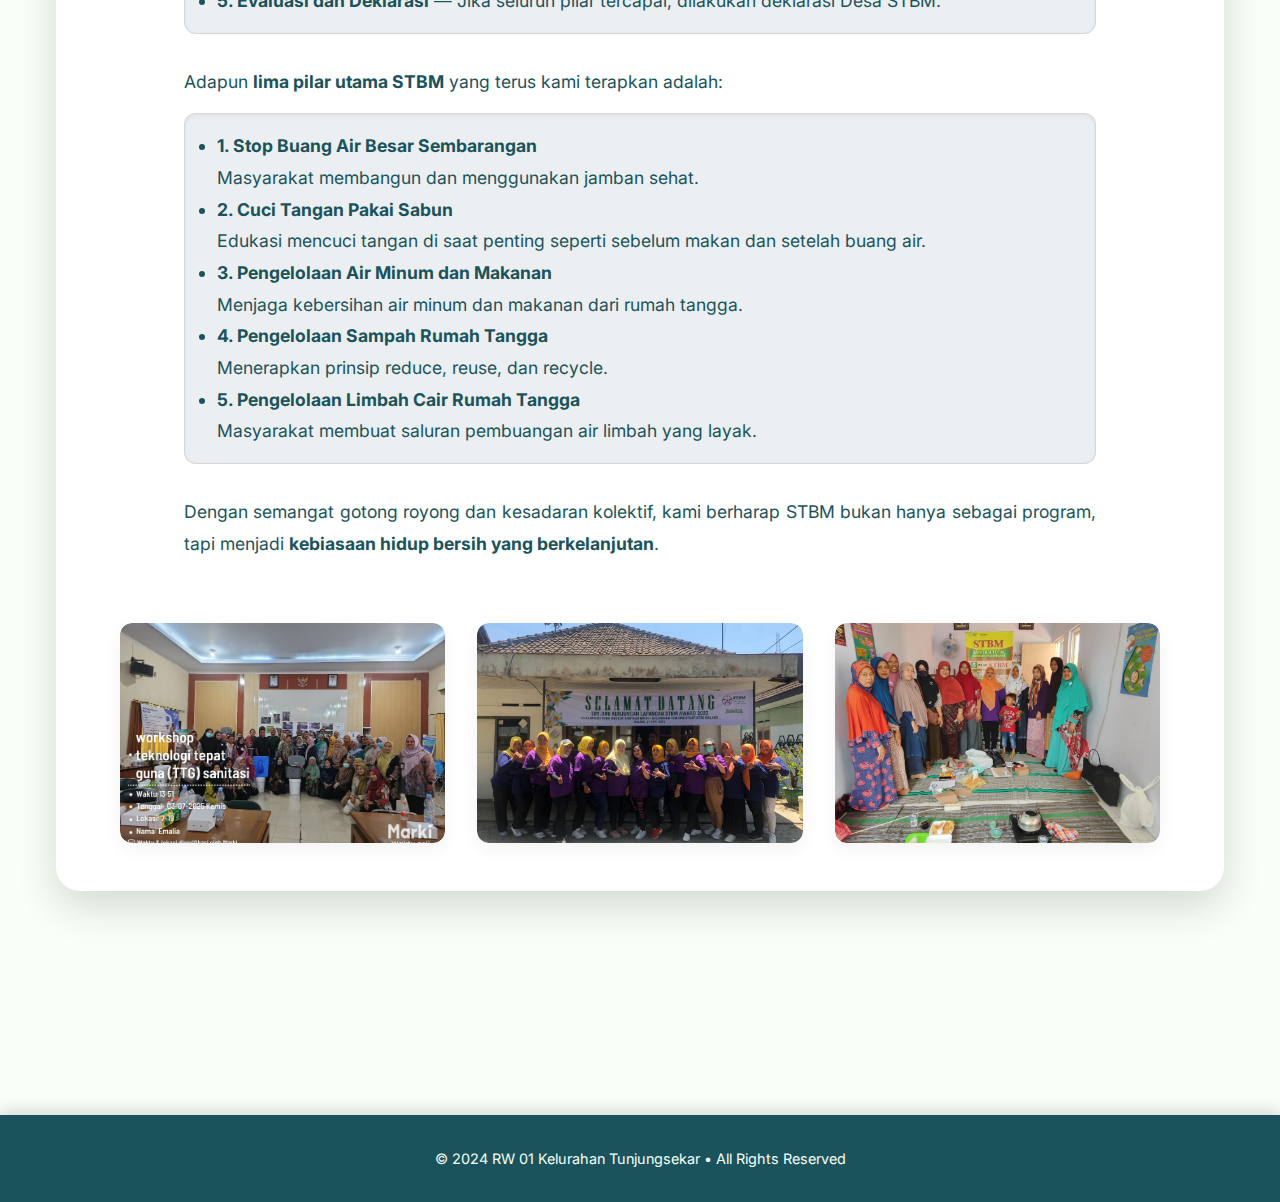
<file: web 1/prof_stbm.html>
<!DOCTYPE html>
<html lang="en">

<head>
    <meta charset="UTF-8">
    <meta name="viewport" content="width=device-width, initial-scale=1.0">
    <title>Pemberdayaan Perempuan RW 01 - Kelurahan Tunjungsekar</title>
    <link rel="icon" type="image/png" href="https://via.placeholder.com/32x32?text=RW01">
    <link href="https://fonts.googleapis.com/css2?family=Inter:wght@300;400;500;600;700;800&family=Playfair+Display:wght@700&display=swap" rel="stylesheet">
    <link rel="stylesheet" href="index.css">
</head>

<body>
    <header>
        <div class="container">
            <h1>Pemberdayaan Perempuan RW 01</h1>
            <nav>
                <ul>
                    <li><a href="index.html">Home</a></li>
                    <li><a href="index.html #about">Tentang Kami</a></li>
                    <!-- <li><a href="index.html #organization-info">Profil</a></li> -->
                    
                    <!-- STBM dropdown -->
                    <li class="dropdown">
                    <a href="">STBM ▾</a>
                    <ul class="dropdown-menu">
                        <li><a href="prof_stbm.html">Profil STBM</a></li>
                        <li><a href="koperasi.html">Profil Koperasi Sampah</a></li>
                    </ul>
                    </li>
                    
                    <li><a href="index.html #pkk">PKK</a></li>
                    <li><a href="index.html #kesehatan">Posyandu</a></li>
                    <li><a href="galeri.html #gallery">Gallery</a></li>
                </ul>
            </nav>
        </div>
    </header>

    <section class="hero">
        <div class="slide active" style="background-image: url('img/17.jpg');"></div>
    </section>

    <div class="container">
        <section id="stbm" class="section">
            <h2>Profil STBM</h2>
            <div class="about">
                <p><strong>Sanitasi Total Berbasis Masyarakat (STBM)</strong> merupakan program pembangunan sanitasi yang dilaksanakan di wilayah kami sejak <strong>Tahun 2020</strong>. Program ini menjadi solusi atas berbagai permasalahan lingkungan seperti kurangnya akses jamban sehat, pengelolaan sampah yang buruk, dan rendahnya kesadaran perilaku hidup bersih dan sehat di masyarakat.</p>

                <p><strong>Alasan dibangunnya STBM</strong> di lingkungan kami adalah karena banyak warga yang masih melakukan buang air besar sembarangan, kurangnya fasilitas sanitasi layak, serta minimnya edukasi mengenai pentingnya perilaku hidup bersih. Kondisi ini berdampak pada tingginya risiko penyakit berbasis lingkungan seperti diare, ISPA, dan infeksi kulit.</p>

                <p>Melalui STBM, masyarakat diajak untuk aktif melakukan perubahan perilaku secara kolektif, bukan hanya membangun infrastruktur. Pendekatannya dilakukan secara partisipatif, memanfaatkan potensi kader kesehatan, tokoh masyarakat, dan dukungan lintas sektor.</p>

                <p><strong>Proses pelaksanaan STBM</strong> melibatkan beberapa tahap:</p>

                <ul class="info-block">
                <li><strong>1. Sosialisasi</strong> — Pengantar dan edukasi tentang pentingnya sanitasi dan perilaku hidup bersih.</li>
                <li><strong>2. Pemicuan</strong> — Kegiatan memicu kesadaran masyarakat terhadap dampak perilaku tidak sehat, seperti buang air sembarangan.</li>
                <li><strong>3. Komitmen Bersama</strong> — Masyarakat menyatakan siap berubah dan membangun sarana secara mandiri.</li>
                <li><strong>4. Monitoring dan Pendampingan</strong> — Dilakukan oleh kader STBM dan perangkat desa secara rutin.</li>
                <li><strong>5. Evaluasi dan Deklarasi</strong> — Jika seluruh pilar tercapai, dilakukan deklarasi Desa STBM.</li>
                </ul>

                <p>Adapun <strong>lima pilar utama STBM</strong> yang terus kami terapkan adalah:</p>

                <ul class="info-block">
                <li><strong>1. Stop Buang Air Besar Sembarangan</strong><br> Masyarakat membangun dan menggunakan jamban sehat.</li>
                <li><strong>2. Cuci Tangan Pakai Sabun</strong><br> Edukasi mencuci tangan di saat penting seperti sebelum makan dan setelah buang air.</li>
                <li><strong>3. Pengelolaan Air Minum dan Makanan</strong><br> Menjaga kebersihan air minum dan makanan dari rumah tangga.</li>
                <li><strong>4. Pengelolaan Sampah Rumah Tangga</strong><br> Menerapkan prinsip reduce, reuse, dan recycle.</li>
                <li><strong>5. Pengelolaan Limbah Cair Rumah Tangga</strong><br> Masyarakat membuat saluran pembuangan air limbah yang layak.</li>
                </ul>

                <p>Dengan semangat gotong royong dan kesadaran kolektif, kami berharap STBM bukan hanya sebagai program, tapi menjadi <strong>kebiasaan hidup bersih yang berkelanjutan</strong>.</p>
            </div>

            <div class="gallery">
                <figure>
                <img src="img/worksshop sanitasi.jpg" alt="Workshop Sanitasi">
                <figcaption>Workshop dan pelatihan sanitasi warga sebagai bagian awal pelaksanaan STBM.</figcaption>
                </figure>
                <figure>
                <img src="img/penilaian stbm award 2023 - 21 september 2023.jpg" alt="award stbm">
                <figcaption>Penilaian STBM Award 2023</figcaption>
                </figure>
                <figure>
                <img src="img/16.jpg" alt="STBM">
                <figcaption>Penyuluhan STBM Kepada Masyarakat.</figcaption>
                </figure>
            </div>
        </section>
    </div>

    <footer>
        <p>&copy; 2024 RW 01 Kelurahan Tunjungsekar • All Rights Reserved</p>
    </footer>

    <script src="index.js"></script>
</body>
</html>
</file>
<file: web 1/index.css>
/* --- CSS Variables --- */
:root {
    --primary: #FF6B6B;
    /* Vibrant Red-Orange */
    --secondary: #4ECDC4;
    /* Calming Teal */
    --accent: #FFE66D;
    /* Bright Yellow */
    --light-bg: #F7FFF7;
    /* Soft Off-White */
    --dark-text: #1A535C;
    /* Deep Blue-Green */
    --gray-light: #ECEFF1;
    /* Lighter Gray for subtle borders/backgrounds */
    --gray-medium: #BDC3C7;
    /* Medium Gray for subtle shadows */
    --white: #FFFFFF;

    --shadow-sm: rgba(0, 0, 0, 0.05);
    --shadow-md: rgba(0, 0, 0, 0.1);
    --shadow-lg: rgba(0, 0, 0, 0.15);

    --spacing-xs: 0.5rem;
    /* 8px */
    --spacing-sm: 1rem;
    /* 16px */
    --spacing-md: 2rem;
    /* 32px */
    --spacing-lg: 3rem;
    /* 48px */
    --spacing-xl: 4rem;
    /* 64px */
    --spacing-xxl: 6rem;
    /* 96px */

    --border-radius-sm: 0.5rem;
    --border-radius-md: 0.75rem;
    --border-radius-lg: 1rem;
    --border-radius-xl: 1.5rem;

    --transition-duration: 0.4s;
    /* Slightly longer for smoother feel */
    --transition-ease: cubic-bezier(0.25, 0.46, 0.45, 0.94);
    /* Custom ease */
}

/* --- Base Styles --- */
* {
    box-sizing: border-box;
    margin: 0;
    padding: 0;
}

html {
    scroll-behavior: smooth;
    /* Smooth scrolling for anchor links */
}

body {
    font-family: 'Inter', sans-serif;
    background: var(--light-bg);
    color: var(--dark-text);
    line-height: 1.6;
    -webkit-font-smoothing: antialiased;
    -moz-osx-font-smoothing: grayscale;
    overflow-x: hidden;
    /* Prevent horizontal scroll due to animations */
}

/* --- Reusable Container --- */
.container {
    max-width: 1200px;
    /* Even wider container */
    margin: 0 auto;
    padding: var(--spacing-md) var(--spacing-sm);
}

/* --- Header --- */
header {
    background: var(--primary);
    padding: var(--spacing-sm) 0;
    box-shadow: 0 4px 20px var(--shadow-md);
    position: sticky;
    top: 0;
    z-index: 1000;
    /* === PENTING: Penyesuaian CSS untuk jarak yang cukup === */
    padding-bottom: calc(var(--spacing-sm) + 0.5rem);
    /* Menambah sedikit padding di bawah header */
}

header .container {
    display: flex;
    align-items: center;
    justify-content: space-between;
    padding: 0 var(--spacing-sm);
}

header h1 {
    color: var(--white);
    font-weight: 800;
    font-size: 2rem;
    /* Larger */
    letter-spacing: -0.04em;
    /* Tighter letter spacing */
    font-family: 'Playfair Display', serif;
    /* Use a more elegant font for title */
}

/* --- Navigation --- */
nav ul {
    list-style: none;
    display: flex;
    gap: var(--spacing-md);
    /* More space between nav items */
}

nav a {
    color: var(--white);
    text-decoration: none;
    font-weight: 600;
    font-size: 1rem;
    /* Standard size */
    transition: color var(--transition-duration), transform var(--transition-duration);
    position: relative;
    padding: var(--spacing-xs) 0;
    letter-spacing: 0.02em;
    /* Slightly open for readability */
}

nav a::after {
    content: '';
    position: absolute;
    bottom: -5px;
    /* More prominent underline */
    left: 50%;
    transform: translateX(-50%) scaleX(0);
    width: calc(100% + 10px);
    /* Wider underline */
    height: 3px;
    /* Thicker underline */
    background-color: var(--accent);
    /* Accent color for underline */
    border-radius: 2px;
    transition: transform var(--transition-duration) var(--transition-ease);
}

nav a:hover::after {
    transform: translateX(-50%) scaleX(1);
}

nav a:hover {
    color: var(--accent);
    /* Change to accent on hover */
}

/* --- Hero Section --- */
.hero {
    background: linear-gradient(rgba(0, 0, 0, 0.65), rgba(0, 0, 0, 0.65)), url('https://source.unsplash.com/featured/?indonesian-community-women,empowerment,vibrant-culture') center/cover no-repeat;
    height: 75vh;
    /* Even taller hero */
    display: flex;
    align-items: center;
    justify-content: center;
    color: var(--white);
    text-align: center;
    padding: var(--spacing-md);
    position: relative;
    overflow: hidden;
    /* For wave effect */
}

.hero::before {
    /* Decorative wave effect */
    content: '';
    position: absolute;
    bottom: -1px;
    /* Overlap slightly */
    left: 0;
    width: 100%;
    height: 100px;
    /* Height of the wave */
    background: url('data:image/svg+xml;utf8,<svg xmlns="http://www.w3.org/2000/svg" viewBox="0 0 1440 320"><path fill="%23F7FFF7" fill-opacity="1" d="M0,192L48,170.7C96,149,192,107,288,112C384,117,480,171,576,192C672,213,768,203,864,186.7C960,171,1056,149,1152,144C1248,139,1344,149,1392,154.7L1440,160L1440,320L1392,320C1344,320,1248,320,1152,320C1056,320,960,320,864,320C768,320,672,320,576,320C480,320,384,320,288,320C192,320,96,320,48,320L0,320Z"></path></svg>') no-repeat bottom center/cover;
    z-index: 1;
}


.hero-content {
    max-width: 900px;
    /* Wider content area */
    padding: var(--spacing-sm);
    position: relative;
    z-index: 2;
    /* Above the wave */
}

.hero h2 {
    /* === PENTING: Penyesuaian CSS untuk ukuran font yang pas === */
    font-size: 2rem;
    /* Ukuran font hero utama */
    font-weight: 700;
    margin-bottom: var(--spacing-sm);
    text-shadow: 3px 3px 10px rgba(0, 0, 0, 0.5);
    /* Stronger shadow */
    line-height: 1.1;
    font-family: 'Playfair Display', serif;
    /* Use Playfair for hero title */
}

.hero p {
    font-size: 1.5rem;
    /* Larger and more readable */
    font-weight: 300;
    opacity: 0.98;
}

/* --- General Section Styling --- */
section {
    margin-bottom: var(--spacing-xxl);
    /* More space between sections */
    background: var(--white);
    border-radius: var(--border-radius-xl);
    /* More rounded corners */
    padding: var(--spacing-lg) var(--spacing-xl);
    /* More horizontal padding */
    box-shadow: 0 10px 35px var(--shadow-md);
    /* Stronger initial shadow */
    transition: box-shadow var(--transition-duration) var(--transition-ease);
    position: relative;
    /* For animations */

    /* Fade-in on scroll */
    opacity: 0;
    transform: translateY(30px);
    transition: opacity 0.8s var(--transition-ease), transform 0.8s var(--transition-ease);
}

section.is-visible {
    opacity: 1;
    transform: translateY(0);
}

section:first-of-type {
    margin-top: calc(-1 * var(--spacing-xxl));
    /* Pull up significantly */
    z-index: 2;
    /* Ensure it overlaps hero wave */
    box-shadow: 0 15px 40px var(--shadow-lg);
    /* Stronger shadow for first section */
    transform: translateY(0);
    /* No initial transform for first section */
    opacity: 1;
}

section h2 {
    font-size: 2.5rem;
    /* Larger section titles */
    color: var(--primary);
    margin-bottom: var(--spacing-xl);
    /* More space below title */
    text-align: center;
    font-weight: 700;
    position: relative;
    padding-bottom: var(--spacing-xs);
    letter-spacing: -0.02em;
    font-family: 'Playfair Display', serif;
    /* Use Playfair for section titles */
}

section h2::after {
    content: '';
    position: absolute;
    bottom: 0;
    left: 50%;
    transform: translateX(-50%);
    width: 100px;
    /* Wider underline */
    height: 5px;
    /* Thicker underline */
    background-color: var(--secondary);
    border-radius: 3px;
}

/* --- Info Blocks --- */
.info-block {
    padding: var(--spacing-sm) var(--spacing-md);
    background: var(--gray-light);
    border-radius: var(--border-radius-md);
    margin-bottom: var(--spacing-md);
    border: 1px solid rgba(0, 0, 0, 0.1);
    /* Slightly stronger border */
    box-shadow: inset 0 2px 5px rgba(0, 0, 0, 0.05);
    /* More visible inner shadow */
}

.info-block p {
    margin-bottom: var(--spacing-xs);
    font-size: 1.05rem;
    /* Slightly larger text */
    color: var(--dark-text);
}

.info-block p strong {
    color: var(--primary);
    font-weight: 600;
}

/* --- Key Personnel Specific Styling --- */
.key-personnel {
    margin-top: var(--spacing-md);
    padding: var(--spacing-md);
    background: #EBF8F7;
    border-radius: var(--border-radius-md);
    border: 1px solid var(--secondary);
    box-shadow: 0 5px 15px var(--shadow-sm);
    /* Slightly stronger shadow */
}

.key-personnel h3 {
    color: var(--dark-text);
    font-size: 1.4rem;
    /* Larger heading */
    margin-bottom: var(--spacing-md);
    font-weight: 700;
    text-align: center;
    font-family: 'Playfair Display', serif;
    /* Consistent font for sub-titles */
}

.key-personnel ul {
    list-style: none;
    padding: 0;
    display: grid;
    grid-template-columns: repeat(auto-fit, minmax(280px, 1fr));
    /* Adjusted grid for personnel */
    gap: var(--spacing-sm) var(--spacing-md);
}

.key-personnel li {
    margin-bottom: var(--spacing-xs);
    font-size: 1rem;
    /* Consistent text size */
    color: var(--dark-text);
}

.key-personnel li strong {
    font-weight: 500;
    color: var(--secondary);
}

/* --- Card List (PKK, Posyandu, STBL) --- */
.card-list {
    display: grid;
    grid-template-columns: repeat(auto-fit, minmax(300px, 1fr));
    gap: var(--spacing-lg);
    /* Slightly more space for better separation */
}

.card {
    background: var(--white);
    border-radius: var(--border-radius-xl);
    /* More rounded corners for cards */
    padding: var(--spacing-md);
    box-shadow: 0 10px 25px var(--shadow-sm);
    transition: transform var(--transition-duration) var(--transition-ease), box-shadow var(--transition-duration) var(--transition-ease);
    display: flex;
    flex-direction: column;
    justify-content: flex-start;
    align-items: flex-start;
    text-align: left;
    border-top: 5px solid var(--primary);
    /* Special top border */
}

.card:hover {
    transform: translateY(-12px);
    /* Even more significant lift */
    box-shadow: 0 20px 40px var(--shadow-md);
    /* Stronger shadow on hover */
    border-top-color: var(--secondary);
    /* Change border color on hover */
}

.card h3 {
    margin-bottom: var(--spacing-sm);
    color: var(--primary);
    font-weight: 700;
    font-size: 1.5rem;
    /* Larger card title */
    font-family: 'Playfair Display', serif;
    /* Consistent font */
}

.card p {
    font-size: 1.05rem;
    /* Slightly larger text */
    line-height: 1.6;
    color: var(--dark-text);
}

/* --- Gallery --- */
.gallery {
    display: grid;
    grid-template-columns: repeat(auto-fit, minmax(280px, 1fr));
    /* Larger images */
    gap: var(--spacing-md);
}

.gallery img {
    width: 100%;
    height: 220px;
    /* Taller images */
    object-fit: cover;
    border-radius: var(--border-radius-md);
    box-shadow: 0 6px 18px var(--shadow-sm);
    transition: transform var(--transition-duration) var(--transition-ease), box-shadow var(--transition-duration) var(--transition-ease);
}

.gallery img:hover {
    transform: scale(1.05);
    /* Slightly more zoom */
    box-shadow: 0 10px 25px var(--shadow-md);
}

.gallery figure {
  position: relative;
  margin: 0;
  overflow: hidden;
  border-radius: var(--border-radius-md);
  box-shadow: 0 6px 18px var(--shadow-sm);
}

.gallery figure img {
  width: 100%;
  height: 220px;
  object-fit: cover;
  display: block;
  transition: transform var(--transition-duration) var(--transition-ease);
}

.gallery figure:hover img {
  transform: scale(1.05);
}

.gallery figure figcaption {
  position: absolute;
  bottom: 0;
  left: 0;
  right: 0;
  background: rgba(0, 0, 0, 0.6);
  color: var(--white);
  padding: var(--spacing-xs);
  font-size: 1rem;
  text-align: center;
  opacity: 0;
  transition: opacity var(--transition-duration) var(--transition-ease);
}

.gallery figure:hover figcaption {
  opacity: 1;
}


/* --- About Section --- */
.about {
    line-height: 1.8;
    /* More comfortable line height */
    font-size: 1.1rem;
    /* Larger text for readability */
    padding: var(--spacing-lg) var(--spacing-xl);
    text-align: justify;
    /* Justify text for a formal look */
}

.about p {
    margin-bottom: var(--spacing-sm);
}

/* --- Contact Section --- */
.contact form {
    display: grid;
    gap: var(--spacing-md);
    /* More space between form elements */
    max-width: 650px;
    /* Wider form */
    margin: 0 auto var(--spacing-md) auto;
}

.contact input,
.contact textarea {
    width: 100%;
    padding: 1.1rem;
    /* More padding */
    border: 1px solid var(--gray-medium);
    border-radius: var(--border-radius-sm);
    font-family: 'Inter', sans-serif;
    font-size: 1.05rem;
    color: var(--dark-text);
    background-color: var(--white);
    transition: border-color var(--transition-duration), box-shadow var(--transition-duration);
}

.contact input:focus,
.contact textarea:focus {
    outline: none;
    border-color: var(--secondary);
    box-shadow: 0 0 0 5px rgba(78, 205, 196, 0.3);
    /* Stronger focus glow */
}

.contact button {
    background: var(--primary);
    color: var(--white);
    border: none;
    padding: 1.1rem 2.5rem;
    /* Larger button */
    border-radius: var(--border-radius-sm);
    font-weight: 700;
    font-size: 1.25rem;
    /* Larger font */
    cursor: pointer;
    transition: background var(--transition-duration), transform 0.2s ease-out, box-shadow var(--transition-duration);
    box-shadow: 0 6px 20px var(--shadow-md);
}

.contact button:hover {
    background: var(--secondary);
    transform: translateY(-4px);
    /* More noticeable lift on hover */
    box-shadow: 0 10px 25px var(--shadow-lg);
}

.contact-info {
    margin-top: var(--spacing-lg);
    /* More space above contact info */
    padding: var(--spacing-md);
    background: var(--gray-light);
    border-radius: var(--border-radius-md);
    border: 1px solid rgba(0, 0, 0, 0.1);
    box-shadow: inset 0 2px 5px rgba(0, 0, 0, 0.05);
    text-align: center;
}

.contact-info p {
    margin-bottom: var(--spacing-xs);
    font-size: 1.05rem;
    color: var(--dark-text);
}

.contact-info p strong {
    color: var(--primary);
    font-weight: 600;
}

/* --- Footer --- */
footer {
    background: var(--dark-text);
    color: var(--light-bg);
    text-align: center;
    padding: var(--spacing-md) 0;
    /* More padding */
    font-size: 0.9rem;
    margin-top: var(--spacing-xxl);
    box-shadow: 0 -4px 15px rgba(0, 0, 0, 0.15);
    /* Stronger shadow */
    position: relative;
    z-index: 100;
}

/* --- Responsive Adjustments --- */
@media (max-width: 1024px) {
    .container {
        max-width: 960px;
    }

    .hero h2 {
        font-size: 3rem;
        /* Further reduce on smaller desktops/large tablets */
    }

    .hero p {
        font-size: 1.2rem;
    }

    section {
        padding: var(--spacing-md) var(--spacing-lg);
    }
}

@media (max-width: 768px) {
    header .container {
        flex-direction: column;
        gap: var(--spacing-sm);
        text-align: center;
    }

    header h1 {
        font-size: 1.8rem;
    }

    nav ul {
        gap: var(--spacing-xs) var(--spacing-sm);
    }

    nav a {
        font-size: 0.9rem;
    }

    .hero {
        height: 60vh;
    }

    .hero h2 {
        font-size: 2.5rem;
        /* Adjusted for tablets */
    }

    .hero p {
        font-size: 1.1rem;
    }

    section h2 {
        font-size: 2rem;
        margin-bottom: var(--spacing-lg);
    }

    .card-list {
        grid-template-columns: 1fr;
        /* Stack cards vertically on small screens */
    }

    .key-personnel ul {
        grid-template-columns: 1fr;
    }

    .gallery {
        grid-template-columns: repeat(auto-fit, minmax(180px, 1fr));
    }

    .gallery img {
        height: 150px;
    }

    .contact form {
        max-width: 100%;
    }

    .about {
        text-align: left;
        /* No justify on smaller screens for better word wrapping */
    }
}

@media (max-width: 480px) {
    .hero {
        height: 50vh;
    }

    .hero h2 {
        font-size: 2rem;
        /* Adjusted for mobile phones */
    }

    .hero p {
        font-size: 0.95rem;
    }

    section h2 {
        font-size: 1.7rem;
    }

    .card h3 {
        font-size: 1.3rem;
    }

    .card p {
        font-size: 0.9rem;
    }

    nav a {
        font-size: 0.8rem;
    }

    section {
        padding: var(--spacing-sm);
    }

    .card {
        padding: var(--spacing-sm);
    }

    .gallery {
        grid-template-columns: 1fr;
        /* Single column on very small screens */
    }
}


.judul-bagan {
  text-align: center;
  color: #e74c3c;
  font-weight: bold;
  margin-bottom: 30px;
}

.org-chart {
  display: flex;
  flex-direction: column;
  align-items: center;
  gap: 40px;
}

.org-row {
  display: flex;
  justify-content: center;
  flex-wrap: wrap;
  gap: 20px;
}

.node {
  border: 1px solid #ccc;
  padding: 12px 16px;
  border-radius: 10px;
  background-color: #f9f9f9;
  min-width: 200px;
  text-align: center;
  font-size: 14px;
  box-shadow: 0 2px 6px rgba(0,0,0,0.1);
}

.node.red {
  background-color: #e74c3c;
  color: white;
}

.node.orange {
  background-color: #f39c12;
  color: white;
}

.node.green {
  background-color: #27ae60;
  color: white;
}

.node.blue {
  background-color: #3498db;
  color: white;
}

.node.purple {
  background-color: #9b59b6;
  color: white;
}

.node.gray {
  background-color: #95a5a6;
  color: white;
}

@media screen and (max-width: 768px) {
  .node {
    min-width: 150px;
    font-size: 12px;
  }
}

.hero-carousel {
  position: relative;
  height: 100vh;
  overflow: hidden;
  background-size: cover; 
  background-repeat: no-repeat;
}

.slide {
  position: absolute;
  width: 100%;
  height: 100%;
  background-size: cover;     
  background-position: center;
  opacity: 0;
  transition: opacity 1s ease-in-out;
}

.slide.active {
  opacity: 1;
  z-index: 1;
}

.caption {
  position: absolute;
  top: 90%;
  left: 50%;
  transform: translate(-50%, -50%);
  color: white;
  text-align: center;
  background: rgba(74, 74, 74, 0.5);
  padding: 25px;
  border-radius: 10px;
  max-width: 80%;
}

.caption h2 {
  font-size: 1.5rem;
  color: #d0d0d0;
}

.caption p {
  font-size: 1.1rem;
  color: #f0f0f0;
}

.kader-grid {
  display: flex;
  justify-content: space-between;
  gap: 40px;
  margin-top: 10px;
  text-align: left;
}

.kader-grid ul {
  list-style-type: disc;
  padding-left: 20px;
  margin: 0;
}

/* Untuk menu dropdown */
nav ul li {
  position: relative;
}

/* Dropdown submenu */
nav ul li .dropdown-menu {
  display: none;
  position: absolute;
  top: 100%;
  left: 0;
  background-color: white;
  min-width: 180px;
  box-shadow: 0 8px 16px rgba(0,0,0,0.1);
  border-radius: 6px;
  z-index: 100;
}

nav ul li .dropdown-menu li a {
  padding: 10px 16px;
  display: block;
  color: #1A535C;
  text-decoration: none;
  font-weight: 500;
  background-color: white;
}

nav ul li .dropdown-menu li a:hover {
  background-color: #f0f0f0;
}

/* Hover interaction */
nav ul li.dropdown:hover .dropdown-menu {
  display: block;
}

.video-section {
  padding: var(--spacing-lg) var(--spacing-md);
  background-color: var(--white);
  box-shadow: 0 8px 30px var(--shadow-sm);
  border-radius: var(--border-radius-md);
  margin-top: var(--spacing-lg);
}

.judul-video {
  text-align: center;
  font-size: 2rem;
  color: var(--primary);
  margin-bottom: var(--spacing-md);
  font-family: 'Playfair Display', serif;
}
</file>
